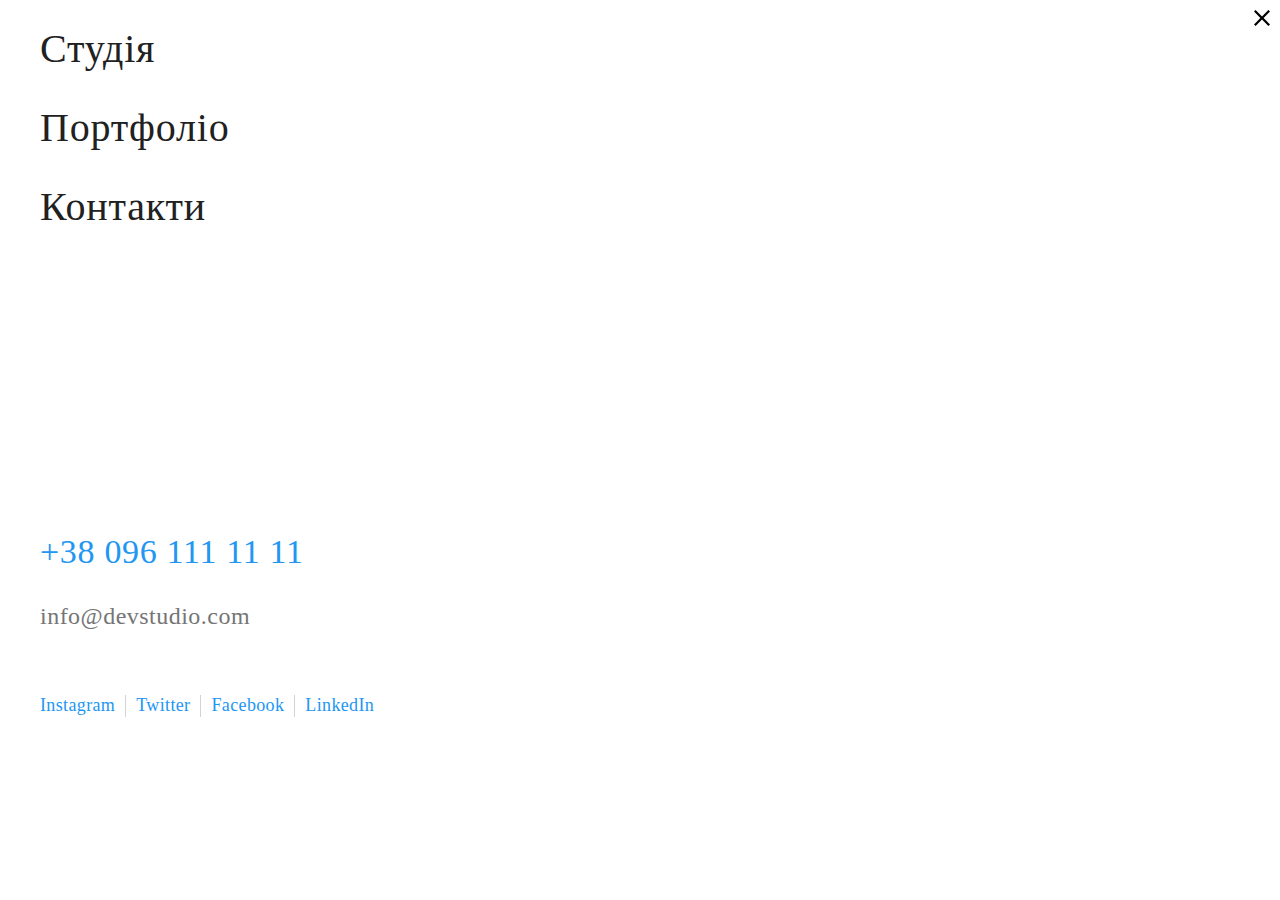
<file: burger.html>
<!DOCTYPE html>
<html lang="en">

<head>
    <meta charset="UTF-8">
    <meta name="viewport" content="width=device-width, initial-scale=1.0">
    <link rel="stylesheet" href="./css/burger.css">
    <link rel="stylesheet" href="./WebStudio (6)/style.css">
    <link rel="stylesheet" href="./normalize.css">
    <title>Document</title>
</head>

<body>
    <header class="header">
        <div class="container">
            <div class="div-header-general">
                <a class="div-header-general__link" href=""><svg class="icon icon-Vector-11">
                    <use xlink:href="#icon-Vector-11">
                        <symbol id="icon-Vector-11" viewBox="0 0 32 32">
                            <path
                                d="M32 3.223l-3.223-3.223-12.777 12.777-12.777-12.777-3.223 3.223 12.777 12.777-12.777 12.777 3.223 3.223 12.777-12.777 12.777 12.777 3.223-3.223-12.777-12.777 12.777-12.777z">
                            </path>
                        </symbol>
                    </use>
                </svg></a>
                <div class="header-div-text">
                    <a class="div-header-general__link2" href="">Студія</a>
                    <a class="div-header-general__link2" href="">Портфоліо</a>
                    <a class="div-header-general__link2" href="">Контакти</a>
                </div>
            </div>
        </div>
    </header>
    <main>
        <div class="container">
            <div class="div-main-general">
                <div class="div-main-tell">
                    <a href="" class="div-main-tell__link">+38 096 111 11 11</a>
                    <p class="div-main-tell__text">info@devstudio.com</p>
                </div>
                <div class="div-main-social-networks">
                    <a href="" class="div-main-social-networks__link">Instagram</a>
                    <a href="" class="div-main-social-networks__link">Twitter</a>
                    <a href="" class="div-main-social-networks__link">Facebook</a>
                    <a href="" class="div-main-social-networks__link2">LinkedIn</a>
                </div>
            </div>
        </div>
    </main>
</body>

</html>
</file>
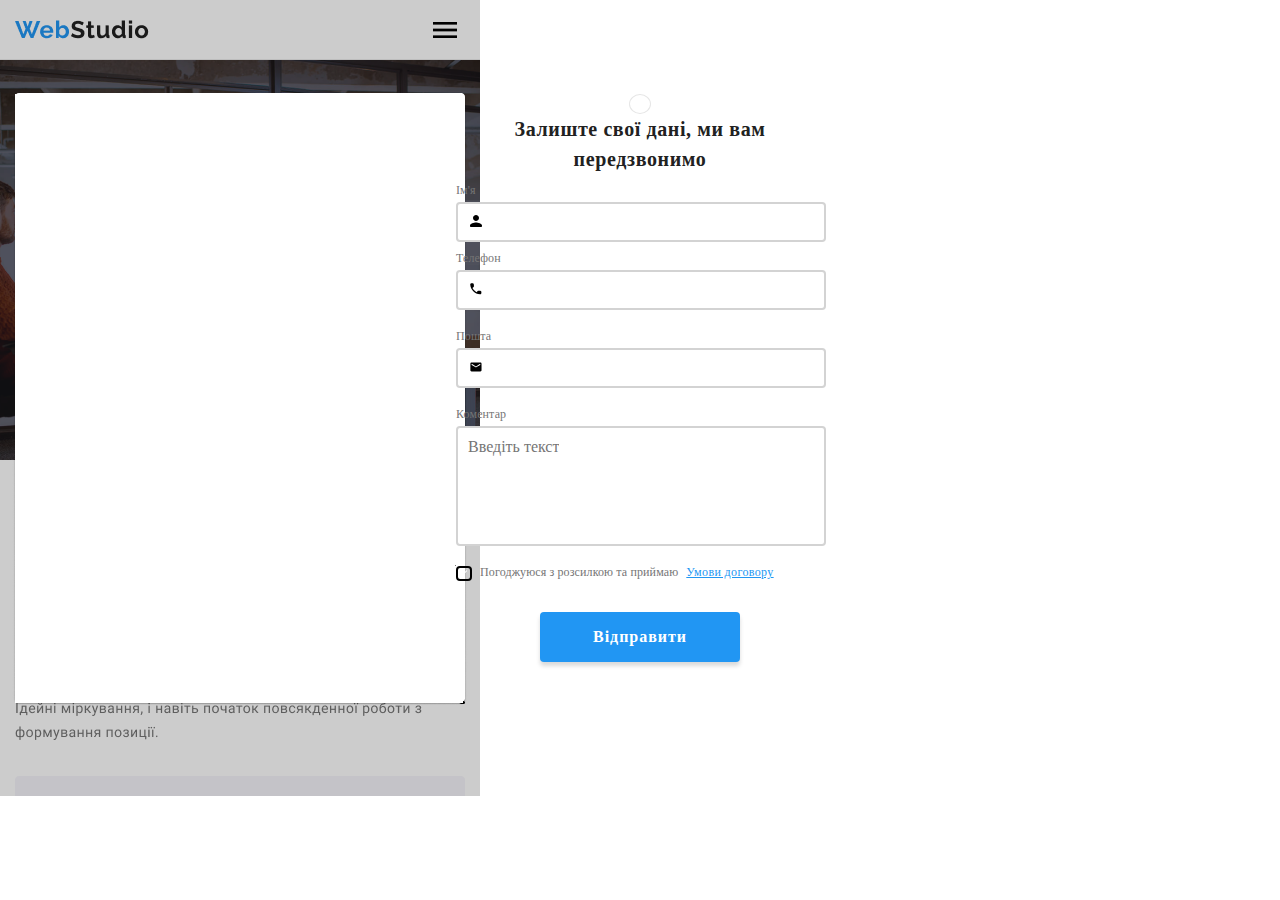
<file: menu.html>
<!DOCTYPE html>
<html lang="en">

<head>
    <meta charset="UTF-8">
    <meta name="viewport" content="width=device-width, initial-scale=1.0">
    <link rel="stylesheet" href="./css/menu.css">
    <link rel="stylesheet" href="./WebStudio (6)/style.css">
    <link rel="stylesheet" href="./normalize.css">
    <title>Document</title>
</head>

<body>
    <header class="header">
        <div class="container">
            <div class="div-header-general">
                <span class="div-header-general__link2">
                    <a class="div-header-general__link" href=""><svg class="icon icon-Vector-11">
                            <use xlink:href="#icon-Vector-11">
                                <symbol id="icon-Vector-11" viewBox="0 0 32 32">
                                    <path
                                        d="M32 3.223l-3.223-3.223-12.777 12.777-12.777-12.777-3.223 3.223 12.777 12.777-12.777 12.777 3.223 3.223 12.777-12.777 12.777 12.777 3.223-3.223-12.777-12.777 12.777-12.777z">
                                    </path>
                                </symbol>
                            </use>
                        </svg></a>
                </span>
                <h4 class="h4">Залиште свої дані, ми вам передзвонимо</h4>
            </div>
        </div>
    </header>
    <main>
        <div class="container">
            <form class="form">
                <div class="form-div">
                    <p class="form-div__text2">Ім'я</p>
                    <div class="div-section1-input-posishion"></div>
                    <input id="form-div__term" name="form-div__term" type="text" class="form-div__term">
                    <label for="form-div__term" class="modal-label2">
                        <svg class="icon-Vector-8">
                            <use xlink:href="/img/symbol-defs.svg#icon-Vector-8"></use>
                        </svg>
                    </label>
                </div>
                <div class="form-div">
                    <p class="form-div__text2">Телефон</p>
                    <div class="div-section1-input-posishion">
                        <input id="form-div__term" name="form-div__term" type="text" class="form-div__term">
                        <label for="form-div__term" class="modal-label2">
                            <svg class="icon-Vector-8">
                                <use xlink:href="/img/symbol-defs.svg#icon-Vector-9"></use>
                            </svg>
                        </label>
                    </div>
                </div>
                <div class="form-div">
                    <p class="form-div__text">Пошта</p>
                    <div class="div-section1-input-posishion">
                        <input type="text" class="form-div__term">
                        <label for="form-div__term" class="modal-label2">
                            <svg class="icon-Vector-8">
                                <use xlink:href="/img/symbol-defs.svg#icon-Vector-10"></use>
                            </svg>
                        </label>
                    </div>
                </div>
                <div class="form-div">
                    <p class="form-div__text">Коментар</p>
                    <input type="text" placeholder="Введіть текст" class="form-div__term2">
                </div>
                <div class="form-div-checkbox">
                    <input id="user-privacy" class="user-privacy visually-hidden" type="checkbox" name="user-privacy">
                    <label for="user-privacy" class="modal-label modal-label-flex">
                        <span class="span-user-privasy">
                            <svg class="galochka2">
                                <use xlink:href="/img/symbol-defs.svg#galochka"></use>
                            </svg>
                        </span>
                        <p>Погоджуюся з розсилкою та приймаю</p>
                        <a href="">Умови договору</a>
                    </label>
                </div>
            </form>
            <button class="div-main2-general__button">Відправити</button>
        </div>
    </main>
</body>

</html>
</file>
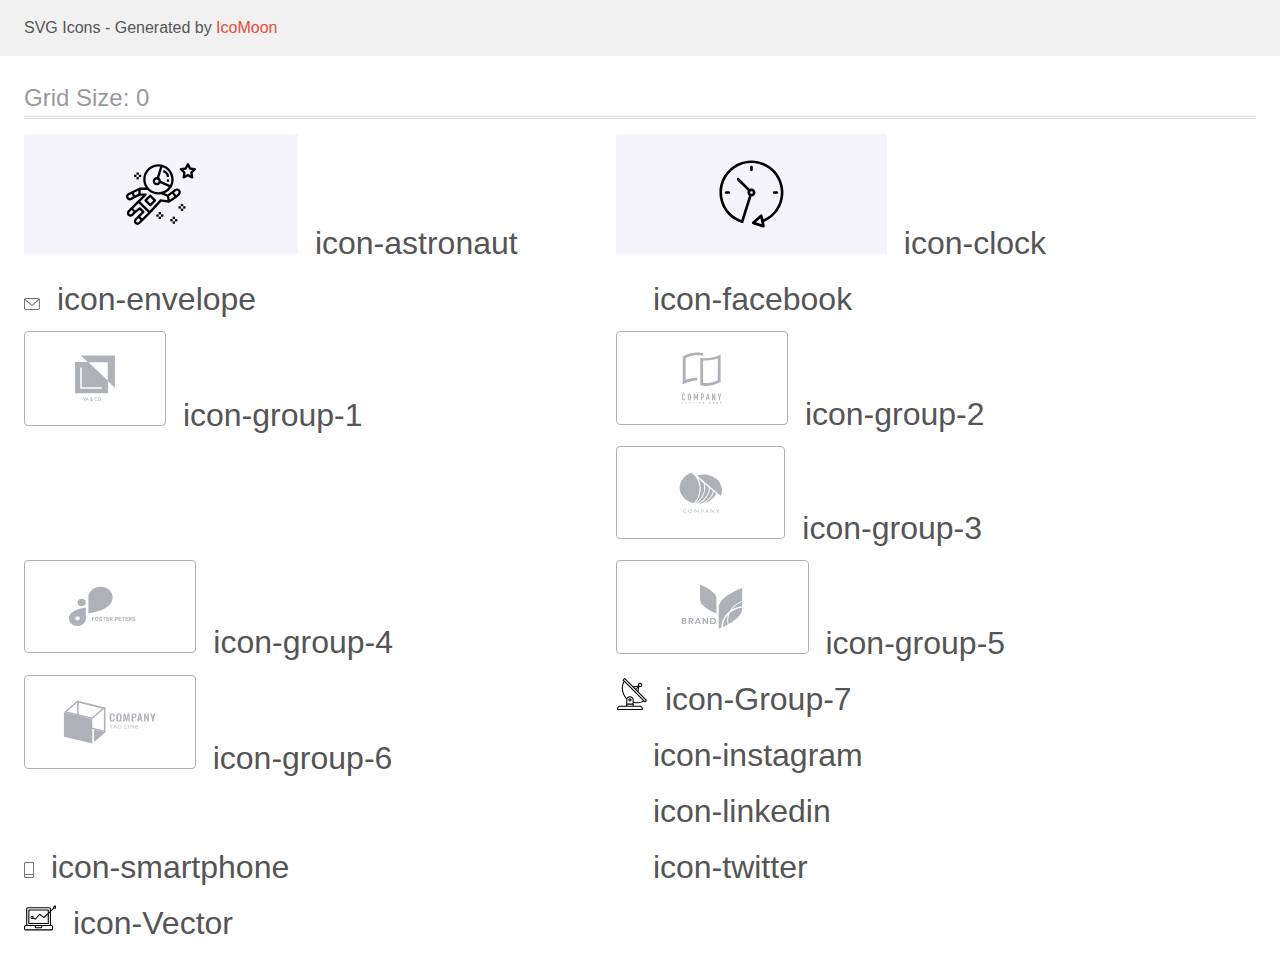
<file: WebStudio (6)/demo.html>
<!doctype html>
<html>
<head>
    <title>IcoMoon - SVG Icons</title>
    <meta charset="utf-8">
    <meta name="viewport" content="width=device-width, initial-scale=1">
    <link rel="stylesheet" href="demo-files/demo.css">
    <link rel="stylesheet" href="style.css">
</head>
<body>
<svg aria-hidden="true" style="position: absolute; width: 0; height: 0; overflow: hidden;" version="1.1" xmlns="http://www.w3.org/2000/svg" xmlns:xlink="http://www.w3.org/1999/xlink">
<defs>
<symbol id="icon-astronaut" viewBox="0 0 32 32">
<path d="M31.974 4.524c-0.063-0.193-0.229-0.333-0.43-0.363l-1.91-0.278-0.855-1.731c-0.179-0.365-0.777-0.365-0.956 0l-0.855 1.731-1.91 0.278c-0.201 0.029-0.367 0.17-0.431 0.363-0.062 0.193-0.011 0.405 0.135 0.547l1.383 1.348-0.326 1.903c-0.034 0.2 0.048 0.402 0.212 0.522 0.166 0.121 0.382 0.135 0.562 0.040l1.709-0.899 1.709 0.899c0.078 0.041 0.164 0.061 0.249 0.061 0.11 0 0.221-0.034 0.314-0.102 0.164-0.119 0.246-0.322 0.212-0.522l-0.326-1.903 1.383-1.348c0.145-0.142 0.197-0.354 0.135-0.547zM29.511 5.851c-0.125 0.122-0.183 0.299-0.153 0.472l0.191 1.114-1-0.526c-0.078-0.041-0.163-0.061-0.249-0.061s-0.17 0.020-0.249 0.061l-1.001 0.526 0.191-1.114c0.030-0.173-0.028-0.349-0.153-0.472l-0.81-0.789 1.119-0.163c0.174-0.025 0.324-0.134 0.402-0.292l0.5-1.013 0.5 1.013c0.078 0.157 0.228 0.267 0.402 0.292l1.119 0.163-0.809 0.789z"></path>
<path d="M26.134 20.522h-1.067v1.067h1.067v-1.067z"></path>
<path d="M26.134 22.656h-1.067v1.067h1.067v-1.067z"></path>
<path d="M27.2 21.589h-1.067v1.067h1.067v-1.067z"></path>
<path d="M25.067 21.589h-1.067v1.067h1.067v-1.067z"></path>
<path d="M22.4 26.389h-1.067v1.067h1.067v-1.067z"></path>
<path d="M22.4 28.522h-1.067v1.067h1.067v-1.067z"></path>
<path d="M23.467 27.456h-1.067v1.067h1.067v-1.067z"></path>
<path d="M21.333 27.456h-1.067v1.067h1.067v-1.067z"></path>
<path d="M16 24.256h-1.067v1.067h1.067v-1.067z"></path>
<path d="M16 26.389h-1.067v1.067h1.067v-1.067z"></path>
<path d="M17.067 25.322h-1.067v1.067h1.067v-1.067z"></path>
<path d="M14.933 25.322h-1.067v1.067h1.067v-1.067z"></path>
<path d="M5.867 6.122h-1.067v1.067h1.067v-1.067z"></path>
<path d="M5.867 8.255h-1.067v1.067h1.067v-1.067z"></path>
<path d="M6.933 7.189h-1.067v1.067h1.067v-1.067z"></path>
<path d="M4.8 7.189h-1.067v1.067h1.067v-1.067z"></path>
<path d="M24.715 14.159c-0.287-0.388-0.709-0.637-1.188-0.705-0.481-0.068-0.956 0.058-1.34 0.352l-1.252 0.96-1.898 1.417-1.358-0.541c2.421-1.086 4.114-3.508 4.114-6.32 0-3.823-3.123-6.933-6.961-6.933s-6.961 3.11-6.961 6.933c0 1.386 0.414 2.674 1.12 3.758l-2.764-0.024c-0.002 0-0.003 0-0.005 0-0.009 0-0.015 0.004-0.023 0.005-0.053 0.002-0.105 0.013-0.155 0.031-0.013 0.005-0.026 0.008-0.038 0.013-0.006 0.003-0.013 0.003-0.019 0.006l-3.233 1.596c-0.001 0-0.001 0-0.001 0.001l-1.893 0.911c-0.021 0.009-0.042 0.021-0.063 0.035-0.755 0.502-1.012 1.489-0.598 2.295 0.22 0.429 0.595 0.745 1.056 0.889 0.178 0.055 0.359 0.083 0.539 0.083 0.29 0 0.577-0.071 0.839-0.211l1.388-0.738 2.264-1.169 1.357-0.008-5.442 5.416c-0.001 0.001-0.001 0.001-0.002 0.001l-1.339 1.333c-0.316 0.315-0.49 0.732-0.49 1.178s0.174 0.863 0.49 1.179c0.325 0.323 0.752 0.485 1.179 0.485s0.854-0.162 1.18-0.485l1.314-1.309 1.741-1.3 0.901 0.897-1.762 1.754c-0 0.001-0.001 0.001-0.002 0.001l-1.339 1.333c-0.316 0.315-0.49 0.732-0.49 1.178s0.174 0.863 0.49 1.179c0.325 0.323 0.753 0.485 1.18 0.485s0.855-0.162 1.18-0.485l3.482-3.467c0.001-0.001 0.001-0.001 0.001-0.002l1.010-1-0.004-0.004c0.006-0.006 0.015-0.009 0.022-0.015l5.166-5.658 3.471 0.494c0.025 0.004 0.050 0.005 0.075 0.005 0.065 0 0.127-0.015 0.187-0.038 0.018-0.006 0.033-0.015 0.050-0.023 0.019-0.010 0.039-0.015 0.058-0.027l3.213-2.133c0.012-0.008 0.018-0.021 0.029-0.029 0.013-0.010 0.029-0.014 0.041-0.026l1.271-1.191c0.662-0.62 0.753-1.635 0.212-2.362zM2.13 17.77c-0.173 0.093-0.37 0.111-0.558 0.052-0.187-0.058-0.338-0.186-0.427-0.358-0.161-0.314-0.068-0.695 0.214-0.902l1.314-0.632 0.449 1.312-0.992 0.528zM5.628 15.942l-1.548 0.8-0.439-1.283 2.027-1.001-0.040 1.484zM20.727 9.322c0 0.918-0.219 1.785-0.599 2.559l-4.181-1.899c-0.044-0.573-0.341-1.075-0.788-1.388l1.464-4.86c2.378 0.756 4.105 2.974 4.105 5.588zM8.938 9.322c0-3.235 2.644-5.867 5.894-5.867 0.253 0 0.5 0.021 0.745 0.052l-1.432 4.754c-0.019-0.001-0.037-0.006-0.057-0.006-1.033 0-1.873 0.837-1.873 1.867s0.84 1.867 1.873 1.867c0.694 0 1.294-0.383 1.618-0.945l3.862 1.755c-1.075 1.446-2.795 2.39-4.737 2.39-3.25 0-5.894-2.632-5.894-5.867zM14.894 10.122c0 0.441-0.362 0.8-0.806 0.8s-0.806-0.359-0.806-0.8c0-0.441 0.362-0.8 0.806-0.8s0.806 0.359 0.806 0.8zM2.465 25.146c-0.236 0.234-0.619 0.234-0.854 0.001-0.114-0.114-0.176-0.263-0.176-0.423s0.062-0.309 0.176-0.421l0.962-0.958 0.851 0.848-0.959 0.955zM5.679 28.88c-0.236 0.234-0.619 0.235-0.855 0.001-0.114-0.114-0.176-0.263-0.176-0.423s0.062-0.309 0.176-0.421l0.963-0.959 0.852 0.848-0.96 0.955zM9.16 25.411c-0.001 0-0.001 0-0.002 0.001l-1.765 1.76-0.852-0.848 1.763-1.755c0 0 0 0 0-0s0.001-0.001 0.002-0.001c0.040-0.040 0.065-0.088 0.090-0.135 0.007-0.014 0.020-0.026 0.026-0.040 0.017-0.041 0.019-0.085 0.026-0.129 0.003-0.025 0.014-0.047 0.014-0.073 0-0.036-0.013-0.070-0.020-0.106-0.006-0.032-0.006-0.065-0.019-0.095-0.020-0.050-0.055-0.094-0.091-0.138-0.010-0.012-0.014-0.027-0.025-0.038 0 0 0 0-0.001 0s-0.001-0.002-0.001-0.002l-1.607-1.6c-0.017-0.017-0.039-0.024-0.058-0.038-0.028-0.022-0.055-0.042-0.087-0.058-0.030-0.015-0.061-0.024-0.093-0.033-0.034-0.010-0.067-0.017-0.103-0.020-0.033-0.002-0.063 0.001-0.095 0.005-0.036 0.004-0.069 0.009-0.104 0.020-0.034 0.011-0.063 0.027-0.094 0.045-0.020 0.011-0.042 0.015-0.061 0.029l-1.773 1.324-0.901-0.897 2.399-2.386 4.361 4.289-0.928 0.919zM15.979 18.394c-0.015-0.002-0.030 0.004-0.045 0.003-0.039-0.002-0.076 0.001-0.115 0.007-0.030 0.005-0.059 0.011-0.088 0.021-0.034 0.012-0.065 0.028-0.097 0.047-0.030 0.018-0.057 0.037-0.083 0.061-0.013 0.011-0.028 0.017-0.040 0.029l-4.698 5.146-4.328-4.257 2.833-2.818c0.209-0.208 0.21-0.546 0.002-0.755-0.105-0.105-0.243-0.157-0.381-0.156v-0.001l-2.219 0.013 0.028-1.607 3.104 0.027c1.265 1.294 3.029 2.101 4.981 2.101 0.437 0 0.864-0.045 1.279-0.123 0.040 0.032 0.079 0.065 0.13 0.085l2.41 0.96 0.331 1.644-3.003-0.427zM20.020 18.572l-0.313-1.558 1.446-1.080 0.947 1.257-2.080 1.381zM23.774 15.741l-0.838 0.785-0.931-1.236 0.831-0.637c0.155-0.119 0.351-0.168 0.543-0.143 0.193 0.027 0.364 0.128 0.48 0.284 0.217 0.292 0.18 0.699-0.085 0.947z"></path>
<path d="M13.602 18.544l-2.143-2.133c-0.207-0.207-0.545-0.207-0.753 0l-2.142 2.133c-0.1 0.101-0.157 0.236-0.157 0.378s0.056 0.278 0.157 0.378l2.142 2.133c0.104 0.103 0.241 0.155 0.377 0.155s0.273-0.052 0.376-0.155l2.143-2.133c0.1-0.1 0.157-0.236 0.157-0.378s-0.057-0.278-0.157-0.378zM11.083 20.303l-1.387-1.381 1.387-1.381 1.387 1.381-1.387 1.381z"></path>
<path d="M17.164 5.071l-0.258 1.036c0.071 0.018 1.738 0.452 1.738 2.149h1.067c-0-2.017-1.666-2.965-2.547-3.185z"></path>
<path d="M19.711 9.322h-1.067v1.067h1.067v-1.067z"></path>
</symbol>
<symbol id="icon-clock" viewBox="0 0 32 32">
<path d="M31.297 15.301c-0.002-8.452-6.855-15.303-15.308-15.301s-15.303 6.855-15.301 15.308c0.001 6.658 4.307 12.551 10.649 14.576 0.061 0.019 0.124 0.029 0.187 0.029 0.121-0 0.239-0.032 0.342-0.094 0.135-0.080 0.236-0.207 0.283-0.356l3.865-12.25c1.057-0.005 1.909-0.866 1.903-1.923s-0.866-1.909-1.923-1.903c-0.284 0.001-0.565 0.067-0.82 0.191l-5.106-5.107c-0.253-0.245-0.657-0.238-0.902 0.016-0.239 0.247-0.239 0.639 0 0.886l5.103 5.109c-0.392 0.799-0.168 1.764 0.536 2.309l-3.683 11.673c-7.278-2.681-11.004-10.754-8.323-18.032s10.754-11.004 18.032-8.323 11.004 10.754 8.323 18.032c-1.31 3.556-4.001 6.431-7.462 7.973l-0.398-1.874c-0.073-0.344-0.411-0.565-0.756-0.492-0.109 0.023-0.209 0.074-0.292 0.148l-3.837 3.426c-0.263 0.234-0.287 0.637-0.052 0.9 0.076 0.085 0.174 0.149 0.283 0.184l4.899 1.563c0.335 0.108 0.694-0.077 0.802-0.412 0.034-0.106 0.040-0.219 0.017-0.328l-0.391-1.839c5.664-2.388 9.342-7.942 9.329-14.089zM15.992 14.664c0.352 0 0.638 0.286 0.638 0.638s-0.286 0.638-0.638 0.638c-0.352 0-0.638-0.285-0.638-0.638s0.285-0.638 0.638-0.638zM18.093 29.528l2.184-1.948 0.603 2.84-2.787-0.892z"></path>
<path d="M15.354 3.185v1.275c0 0.352 0.285 0.638 0.638 0.638s0.638-0.285 0.638-0.638v-1.275c0-0.352-0.286-0.638-0.638-0.638s-0.638 0.286-0.638 0.638z"></path>
<path d="M3.876 14.664c-0.352 0-0.638 0.286-0.638 0.638s0.285 0.638 0.638 0.638h1.275c0.352 0 0.638-0.285 0.638-0.638s-0.285-0.638-0.638-0.638h-1.275z"></path>
<path d="M28.108 15.939c0.352 0 0.638-0.285 0.638-0.638s-0.285-0.638-0.638-0.638h-1.275c-0.352 0-0.638 0.286-0.638 0.638s0.286 0.638 0.638 0.638h1.275z"></path>
</symbol>
<symbol id="icon-envelope" viewBox="0 0 43 32">
<path d="M38.667 0h-34.667c-2.206 0-4 1.794-4 4v24c0 2.206 1.794 4 4 4h34.667c2.206 0 4-1.794 4-4v-24c0-2.206-1.794-4-4-4zM38.667 2.667c0.181 0 0.353 0.038 0.511 0.103l-17.844 15.466-17.844-15.466c0.158-0.066 0.33-0.103 0.511-0.103h34.667zM38.667 29.333h-34.667c-0.736 0-1.333-0.598-1.333-1.333v-22.413l17.793 15.421c0.251 0.217 0.563 0.326 0.874 0.326s0.622-0.108 0.874-0.326l17.793-15.421v22.413c0 0.736-0.598 1.333-1.333 1.333z"></path>
</symbol>
<symbol id="icon-facebook" viewBox="0 0 32 32">
<path d="M21.329 5.313h2.921v-5.088c-0.504-0.069-2.237-0.225-4.256-0.225-4.212 0-7.097 2.649-7.097 7.519v4.481h-4.648v5.688h4.648v14.312h5.699v-14.311h4.46l0.708-5.688h-5.169v-3.919c0.001-1.644 0.444-2.769 2.735-2.769z"></path>
</symbol>
<symbol id="icon-group-1" viewBox="0 0 28 32">
<path d="M4.085 0l4.771 4.517-8.856-0.005v21.915h23.149v-8.379l4.766 4.512v-22.559h-23.83zM22.939 17.517l-13.528-12.807h13.528v12.807zM18.739 23.221h-15.076v-14.739h1.066v13.741h14.010v0.998zM7.223 29.344l-0.557 1.147-0.557-1.147h-0.467l0.813 1.529v0.891h0.422v-0.891l0.811-1.529h-0.465zM7.923 31.764l0.196-0.563h0.938l0.198 0.563h0.439l-0.916-2.42h-0.377l-0.914 2.42h0.437zM8.588 29.858l0.351 1.004h-0.701l0.351-1.004zM10.805 30.804c-0.061 0.093-0.091 0.196-0.091 0.307 0 0.204 0.072 0.37 0.214 0.497 0.144 0.126 0.336 0.189 0.575 0.189s0.445-0.065 0.618-0.194l0.136 0.161h0.469l-0.356-0.421c0.14-0.191 0.209-0.435 0.209-0.733h-0.351c0 0.163-0.034 0.311-0.101 0.444l-0.467-0.552 0.165-0.12c0.116-0.084 0.2-0.168 0.251-0.253 0.051-0.085 0.076-0.178 0.076-0.279 0-0.153-0.056-0.281-0.17-0.384-0.112-0.104-0.256-0.156-0.432-0.156-0.195 0-0.35 0.055-0.465 0.166-0.115 0.11-0.173 0.259-0.173 0.449 0 0.078 0.018 0.158 0.055 0.241 0.038 0.083 0.104 0.184 0.198 0.303-0.18 0.129-0.3 0.24-0.361 0.334zM11.897 31.339c-0.119 0.091-0.246 0.136-0.382 0.136-0.121 0-0.217-0.035-0.289-0.105s-0.108-0.161-0.108-0.273c0-0.13 0.067-0.245 0.2-0.346l0.052-0.037 0.529 0.623zM11.463 30.267c-0.114-0.141-0.171-0.258-0.171-0.351 0-0.081 0.023-0.148 0.070-0.201s0.109-0.080 0.188-0.080c0.073 0 0.133 0.023 0.181 0.068 0.048 0.044 0.072 0.098 0.072 0.161 0 0.095-0.034 0.173-0.103 0.234l-0.052 0.042-0.184 0.126zM15.403 31.581c0.166-0.145 0.262-0.347 0.286-0.605h-0.419c-0.022 0.173-0.075 0.296-0.158 0.371s-0.207 0.111-0.372 0.111c-0.181 0-0.318-0.069-0.412-0.206-0.093-0.137-0.14-0.337-0.14-0.598v-0.214c0.002-0.258 0.052-0.454 0.15-0.587 0.099-0.134 0.239-0.201 0.422-0.201 0.157 0 0.277 0.039 0.357 0.116 0.082 0.076 0.133 0.202 0.153 0.376h0.419c-0.027-0.265-0.121-0.47-0.284-0.615s-0.378-0.218-0.645-0.218c-0.198 0-0.373 0.047-0.525 0.141-0.151 0.094-0.267 0.228-0.347 0.402s-0.121 0.375-0.121 0.603v0.226c0.003 0.223 0.045 0.418 0.125 0.587s0.193 0.299 0.339 0.391c0.147 0.091 0.317 0.136 0.51 0.136 0.276 0 0.497-0.072 0.663-0.216zM17.875 31.242c0.082-0.18 0.123-0.388 0.123-0.625v-0.135c-0.001-0.236-0.043-0.443-0.126-0.62-0.083-0.178-0.201-0.315-0.354-0.409-0.152-0.095-0.326-0.143-0.524-0.143s-0.372 0.048-0.525 0.145c-0.152 0.095-0.27 0.233-0.354 0.414-0.083 0.181-0.125 0.389-0.125 0.625v0.136c0.001 0.232 0.043 0.436 0.126 0.613 0.084 0.177 0.203 0.314 0.356 0.411 0.154 0.095 0.329 0.143 0.525 0.143 0.198 0 0.373-0.048 0.525-0.143 0.153-0.096 0.27-0.234 0.352-0.412zM17.424 29.874c0.102 0.143 0.153 0.349 0.153 0.617v0.126c0 0.273-0.050 0.48-0.151 0.622-0.1 0.142-0.243 0.213-0.429 0.213-0.184 0-0.328-0.073-0.432-0.218-0.103-0.145-0.155-0.351-0.155-0.617v-0.14c0.002-0.26 0.054-0.462 0.156-0.603 0.103-0.143 0.245-0.214 0.427-0.214 0.186 0 0.33 0.072 0.43 0.214z"></path>
</symbol>
<symbol id="icon-group-2" viewBox="0 0 25 32">
<path d="M10.531 1.806h-0.084c-0.129-0.008-0.258-0.011-0.388-0.014v0h-0.28c-0.244 0-0.494 0.006-0.741 0.019-0.019-0.001-0.037-0.001-0.056 0-2.243 0.127-4.44 0.688-6.471 1.651l-0.266 0.128v13.625l0.623-0.211c0.546-0.188 1.129-0.357 1.731-0.513 1.629-0.418 3.301-0.64 4.982-0.662v1.79c-0.223 0.002-0.439 0.008-0.655 0.019h-0.051c-1.294 0.071-2.577 0.268-3.833 0.588-1.59 0.398-3.124 0.996-4.566 1.779v-17.475c1.497-0.873 3.11-1.529 4.79-1.948 1.475-0.381 2.992-0.576 4.515-0.582h0.263c0.314 0.008 0.621 0.022 0.909 0.044 0.759 0.053 1.511 0.173 2.249 0.358v1.762c-0.717-0.167-1.445-0.277-2.179-0.329-0.015-0.001-0.030-0.003-0.045-0.004-0.152-0.013-0.304-0.026-0.446-0.026zM13.633 3.607c0.391 0.030 0.796 0.044 1.205 0.044 1.601-0.006 3.195-0.21 4.747-0.609 1.589-0.4 3.123-0.998 4.564-1.781v17.163c-1.498 0.873-3.111 1.529-4.792 1.948-1.475 0.379-2.992 0.574-4.515 0.581-1.154 0.009-2.304-0.126-3.425-0.404v-17.275c0.265 0.061 0.537 0.117 0.814 0.164 0.455 0.077 0.934 0.133 1.401 0.167zM22.367 3.74l-0.623 0.21c-0.573 0.192-1.15 0.365-1.731 0.518-1.691 0.434-3.428 0.657-5.173 0.663-0.406 0-0.78-0.011-1.141-0.034l-0.497-0.033v14.017l0.427 0.038c0.395 0.034 0.803 0.052 1.214 0.052 1.374-0.006 2.743-0.183 4.074-0.527 1.096-0.275 2.162-0.658 3.184-1.144l0.266-0.128v-13.63z"></path>
<path d="M1.684 25.977c-0.090-0.093-0.197-0.166-0.317-0.214s-0.247-0.071-0.376-0.066c-0.137-0.002-0.273 0.024-0.4 0.075-0.117 0.046-0.222 0.116-0.311 0.205s-0.156 0.196-0.201 0.313c-0.049 0.123-0.073 0.254-0.072 0.387v2.335c-0.006 0.165 0.026 0.328 0.092 0.479 0.055 0.12 0.135 0.226 0.233 0.313 0.093 0.079 0.203 0.135 0.321 0.166 0.114 0.032 0.231 0.048 0.349 0.049 0.13 0.001 0.259-0.027 0.377-0.081 0.117-0.051 0.222-0.124 0.311-0.216 0.087-0.091 0.156-0.197 0.204-0.313 0.050-0.118 0.075-0.244 0.075-0.372v-0.261h-0.61v0.208c0.002 0.071-0.010 0.142-0.036 0.208-0.020 0.050-0.050 0.095-0.089 0.131-0.038 0.031-0.081 0.053-0.128 0.067-0.041 0.014-0.084 0.021-0.128 0.022-0.054 0.006-0.11-0.002-0.16-0.024s-0.094-0.057-0.126-0.101c-0.058-0.094-0.086-0.203-0.081-0.313v-2.177c-0.004-0.121 0.022-0.241 0.075-0.349 0.032-0.049 0.077-0.089 0.129-0.114s0.112-0.034 0.17-0.027c0.053-0.002 0.105 0.009 0.152 0.032s0.089 0.057 0.12 0.099c0.068 0.090 0.104 0.2 0.101 0.313v0.202h0.604v-0.238c0.001-0.14-0.024-0.278-0.075-0.408-0.045-0.122-0.114-0.234-0.204-0.329z"></path>
<path d="M5.31 25.95c-0.195-0.164-0.44-0.255-0.694-0.257-0.124 0-0.248 0.023-0.364 0.066-0.119 0.042-0.228 0.107-0.322 0.191-0.101 0.091-0.182 0.202-0.237 0.327-0.061 0.143-0.092 0.297-0.089 0.452v2.239c-0.004 0.158 0.026 0.314 0.089 0.459 0.055 0.12 0.136 0.227 0.237 0.313 0.093 0.087 0.203 0.154 0.322 0.197 0.117 0.043 0.24 0.065 0.364 0.066s0.248-0.023 0.364-0.066c0.121-0.044 0.233-0.111 0.33-0.197 0.097-0.087 0.176-0.194 0.23-0.313 0.063-0.145 0.093-0.301 0.089-0.459v-2.239c0.003-0.155-0.027-0.31-0.089-0.452-0.054-0.123-0.133-0.235-0.23-0.327zM5.025 28.969c0.005 0.060-0.003 0.12-0.024 0.176s-0.054 0.107-0.097 0.148c-0.081 0.068-0.182 0.105-0.287 0.105s-0.207-0.037-0.287-0.105c-0.043-0.041-0.076-0.092-0.097-0.148s-0.029-0.116-0.024-0.176v-2.239c-0.005-0.060 0.003-0.12 0.024-0.176s0.054-0.107 0.097-0.148c0.081-0.068 0.182-0.105 0.287-0.105s0.207 0.037 0.287 0.105c0.043 0.041 0.076 0.092 0.097 0.148s0.029 0.116 0.024 0.176v2.239z"></path>
<path d="M10.072 29.969v-4.239h-0.587l-0.771 2.244h-0.011l-0.777-2.244h-0.581v4.239h0.606v-2.579h0.011l0.593 1.823h0.302l0.598-1.823h0.011v2.579h0.606z"></path>
<path d="M13.513 26.027c-0.093-0.105-0.211-0.184-0.343-0.232-0.142-0.046-0.29-0.068-0.439-0.066h-0.9v4.239h0.604v-1.656h0.311c0.188 0.009 0.376-0.031 0.545-0.116 0.137-0.076 0.252-0.188 0.332-0.324 0.070-0.113 0.117-0.238 0.139-0.369 0.024-0.16 0.035-0.321 0.033-0.482 0.006-0.204-0.014-0.407-0.059-0.606-0.040-0.147-0.117-0.281-0.223-0.39zM13.201 27.319c-0.003 0.077-0.022 0.152-0.056 0.221-0.035 0.065-0.089 0.117-0.156 0.149-0.089 0.040-0.187 0.058-0.285 0.053h-0.275v-1.441h0.311c0.094-0.005 0.187 0.014 0.272 0.053 0.062 0.036 0.112 0.091 0.142 0.157 0.033 0.074 0.051 0.155 0.053 0.236 0 0.089 0 0.183 0 0.282s0.006 0.2 0 0.291h-0.006z"></path>
<path d="M16.374 25.73h-0.495l-0.934 4.239h0.604l0.177-0.911h0.823l0.177 0.911h0.604l-0.957-4.239zM15.817 28.481l0.297-1.537h0.011l0.296 1.537h-0.604z"></path>
<path d="M20.277 28.284h-0.011l-0.912-2.554h-0.581v4.239h0.604v-2.549h0.012l0.923 2.549h0.568v-4.239h-0.604v2.554z"></path>
<path d="M23.968 25.73l-0.486 1.685h-0.012l-0.486-1.685h-0.64l0.83 2.447v1.792h0.604v-1.792l0.83-2.447h-0.64z"></path>
<path d="M0 31.166h0.291v0.817h0.198v-0.817h0.29v-0.167h-0.778v0.167z"></path>
<path d="M2.447 30.998l-0.381 0.984h0.21l0.081-0.224h0.392l0.084 0.224h0.215l-0.391-0.984h-0.21zM2.416 31.593l0.134-0.365 0.134 0.365h-0.268z"></path>
<path d="M4.866 31.62h0.227v0.127c-0.066 0.053-0.149 0.082-0.234 0.083-0.040 0.002-0.079-0.005-0.116-0.021s-0.068-0.041-0.093-0.072c-0.052-0.075-0.078-0.165-0.073-0.257 0-0.219 0.095-0.329 0.283-0.329 0.050-0.005 0.099 0.008 0.14 0.037s0.070 0.071 0.082 0.12l0.195-0.038c-0.042-0.192-0.181-0.289-0.417-0.289-0.127-0.003-0.25 0.042-0.344 0.127-0.050 0.049-0.088 0.108-0.112 0.174s-0.034 0.135-0.029 0.205c-0.006 0.135 0.039 0.267 0.126 0.369 0.048 0.050 0.107 0.088 0.171 0.113s0.134 0.035 0.203 0.031c0.154 0.004 0.304-0.052 0.417-0.157v-0.388h-0.427v0.166z"></path>
<path d="M7.337 30.998h-0.199v0.984h0.69v-0.167h-0.49v-0.817z"></path>
<path d="M9.426 30.998h-0.199v0.984h0.199v-0.984z"></path>
<path d="M11.469 31.656l-0.403-0.657h-0.193v0.984h0.185v-0.643l0.395 0.643h0.198v-0.984h-0.182v0.657z"></path>
<path d="M13.315 31.549h0.49v-0.167h-0.49v-0.216h0.528v-0.167h-0.727v0.984h0.747v-0.167h-0.548v-0.266z"></path>
<path d="M17.792 31.387h-0.388v-0.388h-0.198v0.984h0.198v-0.43h0.388v0.43h0.198v-0.984h-0.198v0.388z"></path>
<path d="M19.649 31.549h0.492v-0.167h-0.492v-0.216h0.529v-0.167h-0.727v0.984h0.746v-0.167h-0.548v-0.266z"></path>
<path d="M22.168 31.549c0.171-0.027 0.258-0.117 0.258-0.274 0.005-0.042-0.001-0.084-0.018-0.123s-0.044-0.072-0.078-0.096c-0.089-0.045-0.189-0.065-0.288-0.058h-0.417v0.984h0.198v-0.412h0.039c0.042-0.003 0.084 0.005 0.123 0.022 0.029 0.018 0.053 0.043 0.070 0.072l0.215 0.313h0.237l-0.12-0.192c-0.053-0.095-0.128-0.176-0.218-0.236zM21.969 31.413h-0.146v-0.247h0.156c0.068-0.005 0.136 0.002 0.201 0.023 0.014 0.013 0.026 0.029 0.033 0.046s0.011 0.037 0.010 0.056c-0.001 0.019-0.006 0.038-0.015 0.055s-0.022 0.032-0.037 0.043c-0.065 0.020-0.133 0.028-0.201 0.023z"></path>
<path d="M24.067 31.549h0.49v-0.167h-0.49v-0.216h0.529v-0.167h-0.729v0.984h0.747v-0.167h-0.548v-0.266z"></path>
</symbol>
<symbol id="icon-group-3" viewBox="0 0 34 32">
<path d="M5.643 31.315c0.012 0 0.024 0.003 0.035 0.007s0.021 0.011 0.029 0.018l0.166 0.159c-0.129 0.129-0.288 0.231-0.467 0.302-0.21 0.076-0.435 0.113-0.663 0.108-0.214 0.004-0.426-0.031-0.623-0.101-0.178-0.065-0.338-0.162-0.469-0.285-0.134-0.128-0.237-0.278-0.303-0.44-0.073-0.182-0.108-0.373-0.106-0.565-0.003-0.193 0.036-0.386 0.114-0.567 0.073-0.164 0.182-0.314 0.322-0.44 0.142-0.124 0.312-0.222 0.499-0.287 0.205-0.069 0.422-0.103 0.642-0.101 0.204-0.004 0.407 0.027 0.596 0.092 0.165 0.062 0.316 0.148 0.447 0.255l-0.139 0.17c-0.010 0.012-0.022 0.022-0.035 0.031-0.016 0.010-0.036 0.014-0.056 0.013-0.022-0.001-0.042-0.008-0.060-0.018l-0.075-0.045-0.104-0.058c-0.045-0.021-0.091-0.040-0.139-0.056-0.062-0.019-0.125-0.034-0.189-0.045-0.082-0.013-0.164-0.019-0.247-0.018-0.158-0.002-0.315 0.024-0.461 0.076-0.136 0.048-0.26 0.121-0.361 0.213-0.104 0.098-0.183 0.214-0.235 0.339-0.058 0.144-0.087 0.295-0.085 0.448-0.002 0.155 0.026 0.309 0.085 0.455 0.051 0.125 0.129 0.239 0.231 0.338 0.095 0.092 0.213 0.163 0.345 0.209 0.136 0.049 0.281 0.073 0.428 0.072 0.085 0.001 0.17-0.004 0.253-0.014 0.137-0.015 0.268-0.056 0.384-0.121 0.058-0.033 0.113-0.071 0.164-0.112 0.021-0.018 0.049-0.028 0.079-0.029z"></path>
<path d="M10.441 30.517c0.003 0.192-0.035 0.382-0.112 0.561-0.068 0.163-0.174 0.311-0.313 0.436s-0.306 0.222-0.491 0.286c-0.407 0.135-0.856 0.135-1.263 0-0.184-0.065-0.35-0.163-0.488-0.287-0.138-0.127-0.246-0.276-0.316-0.44-0.15-0.364-0.15-0.761 0-1.125 0.071-0.164 0.178-0.314 0.316-0.442 0.139-0.12 0.305-0.214 0.488-0.276 0.406-0.137 0.857-0.137 1.263 0 0.185 0.065 0.351 0.163 0.49 0.287 0.137 0.125 0.243 0.273 0.314 0.435 0.077 0.181 0.115 0.372 0.112 0.565zM10.005 30.517c0.003-0.153-0.023-0.306-0.079-0.451-0.047-0.125-0.122-0.239-0.222-0.338-0.097-0.093-0.217-0.166-0.351-0.213-0.295-0.099-0.623-0.099-0.918 0-0.134 0.047-0.254 0.12-0.351 0.213-0.101 0.097-0.178 0.212-0.224 0.338-0.106 0.294-0.106 0.609 0 0.903 0.047 0.125 0.123 0.24 0.224 0.338 0.098 0.092 0.217 0.164 0.351 0.211 0.296 0.096 0.622 0.096 0.918 0 0.134-0.047 0.254-0.119 0.351-0.211 0.1-0.098 0.175-0.213 0.222-0.338 0.056-0.145 0.082-0.298 0.079-0.451z"></path>
<path d="M13.715 30.99l0.044 0.101c0.017-0.036 0.031-0.069 0.048-0.101 0.016-0.034 0.034-0.067 0.054-0.099l1.062-1.677c0.021-0.029 0.039-0.047 0.060-0.052 0.028-0.007 0.058-0.011 0.087-0.009h0.314v2.727h-0.372v-2.005c0-0.025 0-0.054 0-0.085-0.002-0.031-0.002-0.063 0-0.094l-1.068 1.7c-0.014 0.025-0.035 0.047-0.062 0.062s-0.059 0.023-0.091 0.023h-0.060c-0.032 0-0.064-0.007-0.091-0.022s-0.049-0.037-0.062-0.062l-1.099-1.711c0 0.032 0 0.065 0 0.097s0 0.061 0 0.087v2.005h-0.359v-2.722h0.314c0.029-0.002 0.059 0.002 0.087 0.009 0.026 0.011 0.046 0.030 0.058 0.052l1.084 1.678c0.021 0.031 0.039 0.064 0.054 0.097z"></path>
<path d="M17.71 30.855v1.021h-0.415v-2.723h0.926c0.175-0.003 0.349 0.017 0.517 0.059 0.134 0.033 0.259 0.091 0.366 0.17 0.092 0.074 0.163 0.165 0.208 0.267 0.049 0.111 0.073 0.229 0.071 0.348 0.002 0.119-0.024 0.238-0.077 0.348-0.050 0.104-0.127 0.198-0.224 0.273-0.107 0.082-0.232 0.143-0.368 0.18-0.162 0.045-0.331 0.066-0.501 0.063l-0.503-0.007zM17.71 30.562h0.503c0.109 0.001 0.218-0.013 0.322-0.041 0.086-0.025 0.165-0.065 0.233-0.117 0.062-0.050 0.111-0.112 0.141-0.18 0.034-0.073 0.051-0.151 0.050-0.229 0.005-0.076-0.009-0.151-0.042-0.222s-0.082-0.134-0.145-0.186c-0.159-0.108-0.358-0.16-0.559-0.146h-0.503v1.122z"></path>
<path d="M23.294 31.88h-0.328c-0.033 0.001-0.065-0.008-0.091-0.025-0.024-0.017-0.042-0.039-0.054-0.063l-0.282-0.659h-1.419l-0.293 0.659c-0.011 0.024-0.029 0.045-0.052 0.061-0.026 0.018-0.060 0.028-0.093 0.027h-0.328l1.246-2.727h0.432l1.263 2.727zM21.237 30.867h1.172l-0.494-1.11c-0.038-0.084-0.069-0.169-0.093-0.256l-0.048 0.143c-0.015 0.043-0.031 0.083-0.046 0.116l-0.49 1.108z"></path>
<path d="M25.089 29.165c0.025 0.012 0.046 0.029 0.062 0.049l1.818 2.056c0-0.032 0-0.065 0-0.096s0-0.061 0-0.090v-1.931h0.372v2.727h-0.208c-0.029 0.001-0.059-0.005-0.085-0.016-0.026-0.013-0.048-0.030-0.066-0.050l-1.816-2.054c0.002 0.031 0.002 0.063 0 0.094 0 0.031 0 0.058 0 0.083v1.944h-0.372v-2.727h0.22c0.026-0.001 0.051 0.004 0.075 0.013z"></path>
<path d="M30.402 30.795v1.083h-0.415v-1.083l-1.149-1.642h0.372c0.032-0.002 0.064 0.007 0.089 0.023 0.023 0.018 0.042 0.038 0.056 0.061l0.719 1.059c0.029 0.045 0.054 0.087 0.075 0.126s0.037 0.078 0.052 0.116l0.054-0.117c0.020-0.043 0.044-0.084 0.071-0.125l0.708-1.067c0.015-0.021 0.033-0.041 0.054-0.058 0.025-0.019 0.057-0.028 0.089-0.027h0.376l-1.151 1.65z"></path>
<path d="M13.51 24.576c0.181 0.020 0.364 0.036 0.548 0.051 2.803-1.089 5.174-2.873 6.817-5.126s2.485-4.878 2.421-7.546l-3.089-2.684c0.628 2.84 0.334 5.776-0.849 8.479s-3.208 5.067-5.849 6.827z"></path>
<path d="M12.407 24.451l0.083 0.014c2.822-1.754 4.974-4.203 6.176-7.030s1.402-5.904 0.571-8.83l-4.4-3.823c1.78 3.142 2.496 6.659 2.066 10.141s-1.989 6.786-4.496 9.528z"></path>
<path d="M27.328 15.106c-0.747 2.931-2.563 5.574-5.177 7.537-0.763 0.576-1.587 1.090-2.459 1.534 2.128-0.544 4.085-1.504 5.718-2.809s2.9-2.917 3.703-4.714l-1.784-1.549z"></path>
<path d="M26.628 14.674l-2.541-2.207c-0.049 2.517-0.872 4.976-2.385 7.123s-3.66 3.902-6.217 5.084h0.012c0.57-0 1.139-0.030 1.706-0.088 2.39-0.848 4.502-2.196 6.147-3.926s2.771-3.785 3.278-5.985z"></path>
<path d="M12.774 3.17l-3.031-2.637c-2.709 0.91-5.040 2.509-6.686 4.588s-2.531 4.542-2.54 7.066v0c0.010 2.789 1.090 5.495 3.070 7.69s4.745 3.754 7.859 4.43c2.78-2.942 4.407-6.579 4.646-10.38s-0.924-7.569-3.319-10.757z"></path>
<path d="M33.63 14.268c-0.011-3.309-1.529-6.479-4.221-8.818s-6.342-3.658-10.15-3.668c-1.76-0.002-3.504 0.281-5.146 0.832l18.557 16.123c0.635-1.425 0.961-2.94 0.96-4.469z"></path>
</symbol>
<symbol id="icon-group-4" viewBox="0 0 65 32">
<path d="M10.016 9.983h-0.002c-1.827 0-3.308 1.316-3.308 2.94v0.002c0 1.624 1.481 2.94 3.308 2.94h0.002c1.827 0 3.308-1.316 3.308-2.94v-0.002c0-1.624-1.481-2.94-3.308-2.94z"></path>
<path d="M34.434 9.043c-0.005-2.255-1.015-4.417-2.81-6.012s-4.226-2.493-6.764-2.498v0c-2.538 0.004-4.972 0.902-6.767 2.497s-2.806 3.757-2.811 6.013v12.436c0 0 19.149-1.895 19.151-12.434v-0.002z"></path>
<path d="M0 25.562c0.005 1.569 0.708 3.073 1.956 4.183s2.94 1.735 4.706 1.74c1.765-0.005 3.457-0.63 4.705-1.739s1.952-2.613 1.957-4.182v-8.654c0 0-13.325 1.32-13.325 8.652zM6.662 27.112c-0.345 0-0.682-0.091-0.969-0.261s-0.511-0.413-0.643-0.696c-0.132-0.283-0.167-0.595-0.099-0.896s0.233-0.577 0.477-0.794 0.555-0.364 0.893-0.424c0.338-0.060 0.689-0.029 1.008 0.088s0.591 0.316 0.783 0.571c0.192 0.255 0.294 0.555 0.294 0.861 0.001 0.204-0.044 0.406-0.131 0.595s-0.216 0.36-0.378 0.505c-0.162 0.145-0.355 0.259-0.567 0.338s-0.439 0.119-0.669 0.119v-0.006z"></path>
<path d="M20.128 26.258h-1.286v1.328h-0.67v-3.25h2.116v0.542h-1.446v0.839h1.286v0.54zM23.346 26.035c0 0.32-0.057 0.6-0.17 0.842s-0.275 0.427-0.487 0.558c-0.21 0.131-0.451 0.196-0.723 0.196-0.269 0-0.51-0.065-0.721-0.194s-0.375-0.314-0.491-0.554c-0.116-0.241-0.175-0.518-0.176-0.83v-0.161c0-0.32 0.057-0.601 0.172-0.844 0.116-0.244 0.279-0.431 0.489-0.56 0.211-0.131 0.452-0.196 0.723-0.196s0.511 0.065 0.721 0.196c0.211 0.129 0.374 0.316 0.489 0.56 0.116 0.242 0.174 0.523 0.174 0.841v0.145zM22.668 25.888c0-0.341-0.061-0.6-0.183-0.777s-0.296-0.266-0.522-0.266c-0.225 0-0.398 0.088-0.52 0.263-0.122 0.174-0.184 0.43-0.185 0.768v0.158c0 0.332 0.061 0.589 0.183 0.772s0.298 0.275 0.527 0.275c0.225 0 0.397-0.088 0.518-0.263 0.121-0.177 0.182-0.434 0.183-0.772v-0.158zM25.518 26.734c0-0.126-0.045-0.223-0.134-0.29-0.089-0.068-0.25-0.14-0.482-0.214-0.232-0.076-0.416-0.15-0.551-0.223-0.369-0.199-0.554-0.468-0.554-0.806 0-0.176 0.049-0.332 0.147-0.469 0.1-0.138 0.242-0.246 0.426-0.324 0.186-0.077 0.394-0.116 0.625-0.116 0.232 0 0.439 0.042 0.621 0.127 0.181 0.083 0.322 0.202 0.422 0.355 0.101 0.153 0.152 0.327 0.152 0.522h-0.67c0-0.149-0.047-0.264-0.141-0.346-0.094-0.083-0.225-0.125-0.395-0.125-0.164 0-0.291 0.035-0.382 0.105-0.091 0.068-0.136 0.159-0.136 0.272 0 0.106 0.053 0.194 0.158 0.266 0.107 0.071 0.264 0.138 0.471 0.201 0.381 0.115 0.659 0.257 0.833 0.426s0.261 0.381 0.261 0.634c0 0.281-0.106 0.502-0.319 0.663-0.213 0.159-0.499 0.239-0.859 0.239-0.25 0-0.478-0.045-0.683-0.136-0.205-0.092-0.362-0.218-0.471-0.377-0.107-0.159-0.161-0.344-0.161-0.554h0.672c0 0.359 0.214 0.538 0.643 0.538 0.159 0 0.284-0.032 0.373-0.096 0.089-0.065 0.134-0.156 0.134-0.272zM29.092 24.879h-0.996v2.708h-0.67v-2.708h-0.982v-0.542h2.647v0.542zM31.431 26.178h-1.286v0.871h1.509v0.538h-2.179v-3.25h2.174v0.542h-1.504v0.775h1.286v0.525zM33.251 26.396h-0.533v1.19h-0.67v-3.25h1.208c0.384 0 0.68 0.086 0.888 0.257s0.312 0.413 0.312 0.725c0 0.222-0.048 0.407-0.145 0.556-0.095 0.147-0.24 0.265-0.435 0.353l0.703 1.328v0.031h-0.719l-0.609-1.19zM32.717 25.854h0.54c0.168 0 0.298-0.042 0.391-0.127 0.092-0.086 0.138-0.205 0.138-0.355 0-0.153-0.044-0.274-0.132-0.362-0.086-0.088-0.219-0.132-0.4-0.132h-0.538v0.975zM36.775 26.441v1.145h-0.67v-3.25h1.268c0.244 0 0.458 0.045 0.643 0.134 0.186 0.089 0.329 0.216 0.429 0.382 0.1 0.164 0.15 0.35 0.15 0.56 0 0.318-0.109 0.57-0.328 0.754-0.217 0.183-0.519 0.275-0.904 0.275h-0.587zM36.775 25.899h0.598c0.177 0 0.312-0.042 0.404-0.125 0.094-0.083 0.141-0.202 0.141-0.357 0-0.159-0.047-0.288-0.141-0.386s-0.223-0.149-0.388-0.152h-0.614v1.020zM41.012 26.178h-1.286v0.871h1.509v0.538h-2.179v-3.25h2.174v0.542h-1.504v0.775h1.286v0.525zM44.119 24.879h-0.995v2.708h-0.67v-2.708h-0.982v-0.542h2.647v0.542zM46.458 26.178h-1.286v0.871h1.509v0.538h-2.178v-3.25h2.174v0.542h-1.504v0.775h1.286v0.525zM48.277 26.396h-0.533v1.19h-0.67v-3.25h1.208c0.384 0 0.68 0.086 0.888 0.257s0.313 0.413 0.313 0.725c0 0.222-0.048 0.407-0.145 0.556-0.095 0.147-0.24 0.265-0.435 0.353l0.703 1.328v0.031h-0.719l-0.609-1.19zM47.744 25.854h0.54c0.168 0 0.298-0.042 0.391-0.127 0.092-0.086 0.138-0.205 0.138-0.355 0-0.153-0.044-0.274-0.132-0.362-0.086-0.088-0.219-0.132-0.4-0.132h-0.538v0.975zM51.679 26.734c0-0.126-0.045-0.223-0.134-0.29-0.089-0.068-0.25-0.14-0.482-0.214-0.232-0.076-0.416-0.15-0.551-0.223-0.369-0.199-0.554-0.468-0.554-0.806 0-0.176 0.049-0.332 0.147-0.469 0.1-0.138 0.242-0.246 0.426-0.324 0.186-0.077 0.394-0.116 0.625-0.116 0.232 0 0.439 0.042 0.621 0.127 0.182 0.083 0.322 0.202 0.422 0.355 0.101 0.153 0.152 0.327 0.152 0.522h-0.67c0-0.149-0.047-0.264-0.141-0.346-0.094-0.083-0.225-0.125-0.395-0.125-0.164 0-0.291 0.035-0.382 0.105-0.091 0.068-0.136 0.159-0.136 0.272 0 0.106 0.053 0.194 0.158 0.266 0.107 0.071 0.264 0.138 0.471 0.201 0.381 0.115 0.658 0.257 0.833 0.426s0.261 0.381 0.261 0.634c0 0.281-0.106 0.502-0.319 0.663-0.213 0.159-0.499 0.239-0.859 0.239-0.25 0-0.478-0.045-0.683-0.136-0.205-0.092-0.362-0.218-0.471-0.377-0.107-0.159-0.161-0.344-0.161-0.554h0.672c0 0.359 0.214 0.538 0.643 0.538 0.159 0 0.283-0.032 0.373-0.096 0.089-0.065 0.134-0.156 0.134-0.272z"></path>
</symbol>
<symbol id="icon-group-5" viewBox="0 0 43 32">
<path d="M3.239 26.373c0.166 0.188 0.254 0.424 0.25 0.665 0.008 0.158-0.022 0.315-0.089 0.46s-0.169 0.275-0.298 0.38c-0.322 0.223-0.722 0.332-1.125 0.307h-1.977v-4.215h1.937c0.382-0.023 0.761 0.076 1.073 0.28 0.125 0.096 0.224 0.217 0.289 0.354s0.095 0.286 0.086 0.435c0.011 0.233-0.068 0.461-0.225 0.645-0.15 0.168-0.358 0.284-0.589 0.329 0.262 0.044 0.499 0.172 0.668 0.36zM0.92 25.737h0.828c0.188 0.013 0.375-0.037 0.526-0.14 0.062-0.052 0.111-0.116 0.141-0.187s0.043-0.148 0.036-0.225c0.006-0.076-0.007-0.153-0.037-0.224s-0.078-0.135-0.138-0.188c-0.156-0.106-0.349-0.156-0.542-0.142h-0.814v1.106zM2.355 27.353c0.066-0.053 0.119-0.119 0.153-0.193s0.049-0.155 0.043-0.235c0.005-0.081-0.010-0.163-0.045-0.238s-0.088-0.142-0.155-0.195c-0.162-0.11-0.361-0.164-0.562-0.152h-0.868v1.159h0.879c0.198 0.011 0.394-0.041 0.556-0.146z"></path>
<path d="M7.197 28.185l-1.077-1.647h-0.405v1.647h-0.927v-4.215h1.754c0.442-0.028 0.879 0.1 1.221 0.358 0.245 0.229 0.393 0.53 0.417 0.85s-0.078 0.637-0.287 0.894c-0.216 0.227-0.512 0.378-0.837 0.428l1.147 1.684h-1.008zM5.715 25.963h0.758c0.526 0 0.789-0.213 0.789-0.638 0.005-0.087-0.009-0.174-0.042-0.255s-0.085-0.156-0.151-0.218c-0.166-0.127-0.38-0.188-0.596-0.171h-0.767l0.009 1.283z"></path>
<path d="M12.262 27.337h-1.847l-0.326 0.848h-0.972l1.696-4.168h1.050l1.689 4.168h-0.972l-0.319-0.848zM12.015 26.698l-0.675-1.779-0.675 1.779h1.349z"></path>
<path d="M18.602 28.185h-0.92l-2.062-2.867v2.867h-0.918v-4.215h0.918l2.062 2.883v-2.883h0.92v4.215z"></path>
<path d="M23.852 27.176c-0.19 0.318-0.48 0.577-0.832 0.743-0.4 0.185-0.845 0.276-1.293 0.266h-1.637v-4.215h1.637c0.448-0.011 0.891 0.078 1.293 0.259 0.352 0.163 0.642 0.419 0.832 0.735 0.189 0.343 0.288 0.722 0.288 1.106s-0.099 0.763-0.288 1.106zM22.799 27.075c0.263-0.28 0.407-0.637 0.407-1.006s-0.144-0.726-0.407-1.006c-0.317-0.254-0.731-0.382-1.152-0.358h-0.639v2.729h0.639c0.42 0.024 0.834-0.105 1.152-0.358z"></path>
<path d="M12.838 0.522c0 0 11.873 4.104 11.621 10.043v10.045c0 0-11.864-4.106-11.617-10.045l-0.005-10.043z"></path>
<path d="M35.037 18.259c2.242-1.413 4.836-2.288 7.544-2.545v-3.145c-3.12 1.101-5.766 3.097-7.544 5.69z"></path>
<path d="M33.69 19.206c1.835-3.384 5.017-5.995 8.891-7.296v-9.061c0 0-16.909 5.846-16.551 14.304v14.302c0 0 0.753-0.262 1.939-0.752 0-0.457 0-0.918 0.054-1.382 0.35-3.926 2.389-7.565 5.668-10.115z"></path>
<path d="M32.081 24.52c0.089-0.992 0.287-1.973 0.592-2.928-2.042 2.203-3.278 4.936-3.536 7.815-0.025 0.272-0.038 0.544-0.045 0.824 0.96-0.422 2.078-0.949 3.252-1.569-0.3-1.362-0.388-2.756-0.263-4.141z"></path>
<path d="M32.754 24.571c-0.113 1.253-0.042 2.514 0.209 3.75 4.62-2.531 9.811-6.442 9.611-11.168v-0.412c-3.301 0.338-6.389 1.659-8.79 3.76-0.562 1.302-0.909 2.674-1.030 4.069z"></path>
</symbol>
<symbol id="icon-group-6" viewBox="0 0 67 32">
<path d="M33.724 15.224c-0.315-0.419-0.466-0.915-0.43-1.414v-2.050c0-0.628 0.142-1.106 0.428-1.433s0.775-0.489 1.469-0.488c0.652 0 1.115 0.139 1.389 0.417 0.299 0.355 0.444 0.789 0.411 1.226v0.482h-1.167v-0.488c0.004-0.16-0.007-0.319-0.034-0.478-0.017-0.108-0.076-0.208-0.167-0.284-0.12-0.081-0.271-0.121-0.423-0.111-0.16-0.010-0.318 0.031-0.444 0.117-0.102 0.084-0.169 0.193-0.193 0.313-0.033 0.167-0.049 0.337-0.046 0.507v2.488c-0.018 0.24 0.033 0.48 0.15 0.699 0.058 0.074 0.139 0.132 0.233 0.169s0.198 0.050 0.301 0.039c0.149 0.011 0.298-0.030 0.413-0.113 0.095-0.082 0.156-0.188 0.174-0.302 0.027-0.165 0.039-0.332 0.036-0.498v-0.505h1.167v0.461c0.033 0.456-0.109 0.909-0.403 1.289-0.268 0.305-0.725 0.457-1.396 0.457s-1.179-0.163-1.466-0.501z"></path>
<path d="M38.583 15.245c-0.295-0.319-0.442-0.784-0.442-1.4v-2.157c0-0.609 0.147-1.070 0.442-1.383s0.788-0.469 1.478-0.467c0.686 0 1.177 0.156 1.471 0.467 0.295 0.313 0.444 0.774 0.444 1.383v2.157c0 0.609-0.15 1.076-0.449 1.397s-0.788 0.482-1.466 0.482c-0.679 0-1.181-0.163-1.478-0.48zM40.605 14.727c0.106-0.2 0.154-0.419 0.14-0.638v-2.641c0.014-0.215-0.034-0.43-0.138-0.626-0.059-0.075-0.142-0.135-0.238-0.172s-0.203-0.050-0.308-0.037c-0.105-0.013-0.212 0-0.308 0.037s-0.18 0.096-0.24 0.172c-0.106 0.195-0.154 0.41-0.14 0.626v2.653c-0.015 0.219 0.033 0.439 0.14 0.638 0.068 0.067 0.152 0.121 0.246 0.158s0.196 0.056 0.3 0.056c0.103 0 0.206-0.019 0.3-0.056s0.178-0.091 0.246-0.158v-0.012z"></path>
<path d="M43.38 9.901h1.256l0.945 3.979 0.966-3.979h1.222l0.123 5.743h-0.904l-0.097-3.992-0.932 3.992h-0.725l-0.966-4.006-0.089 4.006h-0.913l0.114-5.743z"></path>
<path d="M49.301 9.901h1.957c1.127 0 1.691 0.544 1.691 1.631 0 1.041-0.593 1.561-1.78 1.56h-0.667v2.553h-1.208l0.007-5.743zM50.973 12.356c0.119 0.013 0.24 0.004 0.355-0.028s0.22-0.084 0.309-0.154c0.139-0.194 0.2-0.422 0.174-0.649 0.006-0.175-0.013-0.35-0.058-0.521-0.017-0.057-0.047-0.111-0.089-0.158s-0.093-0.086-0.153-0.116c-0.168-0.069-0.353-0.101-0.539-0.092h-0.469v1.716h0.469z"></path>
<path d="M54.691 9.901h1.297l1.331 5.743h-1.126l-0.263-1.324h-1.157l-0.271 1.324h-1.143l1.331-5.743zM55.8 13.655l-0.452-2.411-0.452 2.411h0.903z"></path>
<path d="M58.395 9.901h0.846l1.619 3.276v-3.276h1.003v5.743h-0.804l-1.628-3.42v3.42h-1.036l0.002-5.743z"></path>
<path d="M64.209 13.455l-1.346-3.546h1.133l0.821 2.277 0.771-2.277h1.109l-1.329 3.546v2.19h-1.16v-2.19z"></path>
<path d="M35.589 18.156v0.3h-0.986v2.334h-0.413v-2.334h-0.99v-0.3h2.389z"></path>
<path d="M38.679 20.79h-0.319c-0.032 0.002-0.064-0.007-0.089-0.025-0.024-0.015-0.043-0.036-0.053-0.060l-0.285-0.626h-1.367l-0.285 0.626c-0.008 0.026-0.023 0.050-0.044 0.071-0.025 0.017-0.057 0.026-0.089 0.025h-0.319l1.208-2.634h0.42l1.222 2.624zM36.679 19.812h1.14l-0.483-1.072c-0.036-0.081-0.066-0.164-0.089-0.248-0.017 0.050-0.031 0.098-0.046 0.14l-0.044 0.11-0.478 1.070z"></path>
<path d="M40.762 20.532c0.076 0.003 0.151 0.003 0.227 0 0.065-0.006 0.13-0.016 0.193-0.031 0.059-0.013 0.117-0.029 0.174-0.048 0.053-0.019 0.106-0.042 0.162-0.065v-0.592h-0.483c-0.012 0.001-0.024-0.001-0.035-0.005s-0.021-0.009-0.030-0.016c-0.008-0.006-0.014-0.013-0.018-0.022s-0.006-0.017-0.006-0.026v-0.202h0.937v1.010c-0.077 0.047-0.157 0.089-0.242 0.125-0.086 0.037-0.176 0.067-0.268 0.090-0.099 0.025-0.2 0.043-0.302 0.054-0.117 0.011-0.235 0.017-0.353 0.017-0.208 0.002-0.415-0.032-0.609-0.098-0.181-0.063-0.345-0.156-0.483-0.275-0.134-0.12-0.24-0.262-0.312-0.417-0.076-0.175-0.114-0.36-0.111-0.547-0.003-0.188 0.034-0.374 0.109-0.551 0.069-0.156 0.176-0.298 0.312-0.417 0.138-0.119 0.302-0.212 0.483-0.273 0.207-0.067 0.426-0.1 0.647-0.098 0.112-0 0.225 0.008 0.336 0.023 0.098 0.014 0.195 0.036 0.288 0.067 0.084 0.027 0.165 0.062 0.242 0.104 0.074 0.041 0.144 0.087 0.21 0.138l-0.116 0.163c-0.009 0.015-0.023 0.027-0.039 0.036s-0.036 0.014-0.055 0.014c-0.027-0.001-0.053-0.008-0.075-0.021-0.036-0.017-0.075-0.038-0.118-0.063-0.051-0.028-0.106-0.052-0.162-0.071-0.072-0.025-0.146-0.044-0.222-0.058-0.101-0.016-0.204-0.024-0.307-0.023-0.159-0.002-0.318 0.023-0.466 0.073-0.134 0.047-0.256 0.118-0.355 0.209-0.1 0.095-0.177 0.206-0.225 0.328-0.108 0.285-0.108 0.593 0 0.878 0.053 0.124 0.135 0.237 0.242 0.332 0.099 0.090 0.219 0.162 0.353 0.209 0.154 0.046 0.316 0.063 0.478 0.052z"></path>
<path d="M44.612 20.49h1.319v0.3h-1.722v-2.634h0.413l-0.010 2.334z"></path>
<path d="M47.304 20.79h-0.413v-2.634h0.413v2.634z"></path>
<path d="M48.84 18.168c0.025 0.012 0.046 0.028 0.063 0.048l1.766 1.986c-0.002-0.031-0.002-0.063 0-0.094 0-0.029 0-0.058 0-0.085v-1.877h0.36v2.645h-0.208c-0.031 0.002-0.062-0.003-0.089-0.015-0.025-0.013-0.047-0.030-0.065-0.050l-1.764-1.984c0 0.031 0 0.061 0 0.090s0 0.056 0 0.081v1.877h-0.345v-2.634h0.215c0.023 0 0.046 0.004 0.068 0.012z"></path>
<path d="M54.070 18.156v0.29h-1.464v0.87h1.186v0.279h-1.186v0.899h1.464v0.29h-1.889v-2.628h1.889z"></path>
<path d="M10.782 1.888l18.343 4.497v15.757l-18.343-4.494v-15.759zM9.605 0.545v17.867l20.694 5.074v-17.865l-20.694-5.076z"></path>
<path d="M20.696 31.781l-20.696-5.079v-17.866l20.696 5.076v17.868z"></path>
<path d="M9.948 1.686l18.104 4.44-7.699 6.649-18.106-4.442 7.702-6.647zM9.605 0.545l-9.605 8.292 20.696 5.076 9.603-8.292-20.694-5.076z"></path>
<path d="M21.861 30.776l8.438-7.287-8.438-2.071v9.358z"></path>
</symbol>
<symbol id="icon-Group-7" viewBox="0 0 30 32">
<path d="M29.859 22.098l-8.443-8.505 0.937-4.615c0.242 0.094 0.499 0.144 0.758 0.146h0.006c1.192 0.014 2.17-0.941 2.184-2.133s-0.941-2.17-2.133-2.184c-1.192-0.014-2.17 0.941-2.184 2.133-0.003 0.255 0.039 0.509 0.125 0.749l-4.96 0.605-8.091-8.133c-0.099-0.101-0.235-0.159-0.377-0.16-0.14 0.001-0.274 0.056-0.373 0.155l-1.513 1.504c-0.208 0.208-0.208 0.546 0 0.754l0.814 0.826c-3.153 5.798-2.129 12.978 2.519 17.663 0.043 0.041 0.092 0.074 0.146 0.098-0.034 0.18-0.051 0.364-0.052 0.547v6.187h-6.4c-1.472 0.002-2.665 1.195-2.667 2.667v1.067c0 0.295 0.239 0.533 0.533 0.533h24.533c0.295 0 0.533-0.239 0.533-0.533v-1.067c-0.002-1.472-1.195-2.665-2.667-2.667h-6.4v-2.742c1.003 0.21 2.024 0.317 3.049 0.32 2.458-0.003 4.877-0.615 7.040-1.783l0.818 0.823c0.099 0.101 0.235 0.159 0.377 0.16 0.14-0.001 0.274-0.056 0.373-0.155l1.513-1.504c0.208-0.208 0.208-0.546 0-0.754zM22.366 6.233c0.418-0.415 1.093-0.414 1.508 0.004s0.414 1.093-0.004 1.508c-0.2 0.199-0.47 0.31-0.752 0.31h-0.003c-0.589-0.003-1.064-0.483-1.061-1.072 0.002-0.282 0.115-0.552 0.314-0.751h-0.002zM21.11 9.738l-0.598 2.946-1.175-1.182 1.774-1.763zM20.504 8.836l-1.92 1.909-1.485-1.493 3.405-0.415zM23.090 28.8c0.884 0 1.6 0.716 1.6 1.6v0.533h-23.467v-0.533c0-0.884 0.716-1.6 1.6-1.6h20.267zM15.623 26.667v1.067h-5.333v-1.067h5.333zM10.29 25.6v-4.053c0-1.294 1.196-2.347 2.667-2.347s2.667 1.053 2.667 2.347v4.053h-5.333zM16.69 23.904v-2.357c0-1.882-1.675-3.413-3.733-3.413-1.331-0.020-2.576 0.657-3.281 1.786-4.058-4.274-4.971-10.645-2.279-15.887l18.602 18.708c-2.872 1.461-6.165 1.873-9.309 1.163zM27.979 23.22l-21.057-21.181 0.755-0.752 7.935 7.98c0.004 0 0.006 0.007 0.010 0.010l13.115 13.191-0.757 0.752z"></path>
<path d="M12.961 20.267h-0.005c-0.884-0.001-1.601 0.714-1.602 1.598s0.714 1.601 1.598 1.602h0.005c0.884 0.001 1.601-0.714 1.602-1.598s-0.714-1.601-1.598-1.602zM13.335 22.245c-0.1 0.1-0.236 0.156-0.378 0.155-0.295-0.002-0.532-0.242-0.531-0.536 0.001-0.141 0.057-0.276 0.157-0.375s0.233-0.154 0.373-0.155c0.295 0.002 0.532 0.241 0.53 0.536-0.001 0.141-0.057 0.276-0.157 0.375h0.005z"></path>
</symbol>
<symbol id="icon-instagram" viewBox="0 0 32 32">
<path d="M31.969 9.408c-0.075-1.7-0.35-2.869-0.744-3.882-0.406-1.075-1.032-2.038-1.851-2.838-0.8-0.813-1.769-1.444-2.832-1.844-1.019-0.394-2.182-0.669-3.882-0.744-1.713-0.081-2.257-0.1-6.601-0.1s-4.888 0.019-6.595 0.094c-1.7 0.075-2.869 0.35-3.882 0.744-1.075 0.406-2.038 1.031-2.838 1.85-0.813 0.8-1.444 1.769-1.844 2.832-0.394 1.019-0.669 2.182-0.744 3.882-0.081 1.713-0.1 2.257-0.1 6.601s0.019 4.888 0.094 6.595c0.075 1.7 0.35 2.869 0.744 3.882 0.406 1.075 1.038 2.038 1.85 2.838 0.8 0.813 1.769 1.444 2.832 1.844 1.019 0.394 2.182 0.669 3.882 0.744 1.706 0.075 2.25 0.094 6.595 0.094s4.888-0.019 6.595-0.094c1.7-0.075 2.869-0.35 3.882-0.744 2.151-0.832 3.851-2.532 4.682-4.682 0.394-1.019 0.669-2.182 0.744-3.882 0.075-1.707 0.094-2.251 0.094-6.595s-0.006-4.888-0.081-6.595zM29.087 22.473c-0.069 1.563-0.331 2.407-0.55 2.969-0.538 1.394-1.644 2.5-3.038 3.038-0.563 0.219-1.413 0.481-2.969 0.55-1.688 0.075-2.194 0.094-6.464 0.094s-4.782-0.019-6.464-0.094c-1.563-0.069-2.407-0.331-2.969-0.55-0.694-0.256-1.325-0.663-1.838-1.194-0.531-0.519-0.938-1.144-1.194-1.838-0.219-0.563-0.481-1.413-0.55-2.969-0.075-1.688-0.094-2.194-0.094-6.464s0.019-4.782 0.094-6.464c0.069-1.563 0.331-2.407 0.55-2.969 0.256-0.694 0.663-1.325 1.2-1.838 0.519-0.531 1.144-0.938 1.838-1.194 0.563-0.219 1.413-0.481 2.969-0.55 1.688-0.075 2.194-0.094 6.464-0.094 4.276 0 4.782 0.019 6.464 0.094 1.563 0.069 2.407 0.331 2.969 0.55 0.694 0.256 1.325 0.662 1.838 1.194 0.531 0.519 0.938 1.144 1.194 1.838 0.219 0.563 0.481 1.413 0.55 2.969 0.075 1.688 0.094 2.194 0.094 6.464s-0.019 4.77-0.094 6.458z"></path>
<path d="M16.059 7.783c-4.538 0-8.22 3.682-8.22 8.22s3.682 8.22 8.22 8.22c4.538 0 8.22-3.682 8.22-8.22s-3.682-8.22-8.22-8.22zM16.059 21.335c-2.944 0-5.332-2.388-5.332-5.332s2.388-5.332 5.332-5.332c2.944 0 5.332 2.388 5.332 5.332s-2.388 5.332-5.332 5.332z"></path>
<path d="M26.524 7.458c0 1.060-0.859 1.919-1.919 1.919s-1.919-0.859-1.919-1.919c0-1.060 0.859-1.919 1.919-1.919s1.919 0.859 1.919 1.919z"></path>
</symbol>
<symbol id="icon-linkedin" viewBox="0 0 32 32">
<path d="M31.992 32v-0.001h0.008v-11.736c0-5.741-1.236-10.164-7.948-10.164-3.227 0-5.392 1.771-6.276 3.449h-0.093v-2.913h-6.364v21.364h6.627v-10.579c0-2.785 0.528-5.479 3.977-5.479 3.399 0 3.449 3.179 3.449 5.657v10.401h6.62z"></path>
<path d="M0.528 10.636h6.635v21.364h-6.635v-21.364z"></path>
<path d="M3.843 0c-2.121 0-3.843 1.721-3.843 3.843s1.721 3.879 3.843 3.879c2.121 0 3.843-1.757 3.843-3.879-0.001-2.121-1.723-3.843-3.843-3.843v0z"></path>
</symbol>
<symbol id="icon-smartphone" viewBox="0 0 20 32">
<path d="M17 0h-14c-1.654 0-3 1.346-3 3v26c0 1.654 1.346 3 3 3h14c1.654 0 3-1.346 3-3v-26c0-1.654-1.346-3-3-3zM3 2h14c0.552 0 1 0.448 1 1v21h-16v-21c0-0.552 0.448-1 1-1zM17 30h-14c-0.552 0-1-0.448-1-1v-3h16v3c0 0.552-0.448 1-1 1z"></path>
<path d="M4.707 27.478c0.391 0.365 0.391 0.956 0 1.321s-1.024 0.365-1.414 0c-0.391-0.365-0.391-0.956 0-1.321s1.024-0.365 1.414 0z"></path>
</symbol>
<symbol id="icon-twitter" viewBox="0 0 32 32">
<path d="M32 6.078c-1.19 0.522-2.458 0.868-3.78 1.036 1.36-0.812 2.398-2.088 2.886-3.626-1.268 0.756-2.668 1.29-4.16 1.588-1.204-1.282-2.92-2.076-4.792-2.076-3.632 0-6.556 2.948-6.556 6.562 0 0.52 0.044 1.020 0.152 1.496-5.454-0.266-10.28-2.88-13.522-6.862-0.566 0.982-0.898 2.106-0.898 3.316 0 2.272 1.17 4.286 2.914 5.452-1.054-0.020-2.088-0.326-2.964-0.808 0 0.020 0 0.046 0 0.072 0 3.188 2.274 5.836 5.256 6.446-0.534 0.146-1.116 0.216-1.72 0.216-0.42 0-0.844-0.024-1.242-0.112 0.85 2.598 3.262 4.508 6.13 4.57-2.232 1.746-5.066 2.798-8.134 2.798-0.538 0-1.054-0.024-1.57-0.090 2.906 1.874 6.35 2.944 10.064 2.944 12.072 0 18.672-10 18.672-18.668 0-0.29-0.010-0.57-0.024-0.848 1.302-0.924 2.396-2.078 3.288-3.406z"></path>
</symbol>
<symbol id="icon-Vector" viewBox="0 0 41 32">
<path d="M2.073 31.933h33.168c1.145 0 2.073-0.928 2.073-2.073v-2.764c0-1.145-0.928-2.073-2.073-2.073h-0.691v-17.232l3.925-3.718c0.911 0.449 2.014 0.176 2.61-0.646s0.513-1.955-0.198-2.681-1.841-0.834-2.677-0.256c-0.835 0.578-1.132 1.675-0.703 2.595l-2.957 2.803v-1.594c0-1.145-0.928-2.073-2.073-2.073h-27.64c-1.145 0-2.073 0.928-2.073 2.073v20.73h-0.691c-1.145 0-2.073 0.928-2.073 2.073v2.764c0 1.145 0.928 2.073 2.073 2.073zM39.387 1.529c0.382 0 0.691 0.309 0.691 0.691s-0.309 0.691-0.691 0.691c-0.382 0-0.691-0.309-0.691-0.691s0.309-0.691 0.691-0.691zM4.146 4.293c0-0.382 0.309-0.691 0.691-0.691h27.64c0.382 0 0.691 0.309 0.691 0.691v2.902l-1.382 1.313v-2.833c0-0.382-0.309-0.691-0.691-0.691h-24.876c-0.382 0-0.691 0.309-0.691 0.691v17.275c0 0.382 0.309 0.691 0.691 0.691h24.876c0.382 0 0.691-0.309 0.691-0.691v-12.541l1.382-1.309v15.923h-29.022v-20.73zM10.365 13.276c-0.935-0.003-1.756 0.62-2.004 1.521s0.136 1.857 0.94 2.334c0.804 0.477 1.828 0.357 2.499-0.293l2.402 1.205c0.279 0.14 0.617 0.074 0.825-0.159l5.106-5.744 5.019 3.761c0.269 0.202 0.645 0.18 0.889-0.051l4.362-4.132v10.54h-23.494v-15.893h23.494v3.449l-4.889 4.63-5.061-3.794c-0.287-0.215-0.692-0.175-0.931 0.094l-5.176 5.824-1.935-0.968c0.014-0.083 0.023-0.167 0.026-0.251 0-1.145-0.928-2.073-2.073-2.073zM11.056 15.349c0 0.382-0.309 0.691-0.691 0.691s-0.691-0.309-0.691-0.691c0-0.382 0.309-0.691 0.691-0.691s0.691 0.309 0.691 0.691zM15.202 26.405h6.91v0.691c0 0.382-0.309 0.691-0.691 0.691h-5.528c-0.382 0-0.691-0.309-0.691-0.691v-0.691zM1.382 27.096c0-0.382 0.309-0.691 0.691-0.691h11.747v0.691c0 1.145 0.928 2.073 2.073 2.073h5.528c1.145 0 2.073-0.928 2.073-2.073v-0.691h11.747c0.382 0 0.691 0.309 0.691 0.691v2.764c0 0.382-0.309 0.691-0.691 0.691h-33.168c-0.382 0-0.691-0.309-0.691-0.691v-2.764z"></path>
</symbol>
</defs>
</svg>

<header class="bgc1 clearfix">
<div class="mhl">
    <p>SVG Icons - Generated by <a href="https://icomoon.io/app">IcoMoon</a></p>
</div>
</header>
    <div class="clearfix mhl ptl">
        <h1 class="mvm mtn fgc1">Grid Size: 0</h1>
        <div class="glyph fs1">
            <div class="clearfix pbs">
                <svg class="icon icon-astronaut"><use xlink:href="#icon-astronaut"></use></svg><span class="name"> icon-astronaut</span>
            </div>
        </div>
        <div class="glyph fs1">
            <div class="clearfix pbs">
                <svg class="icon icon-clock"><use xlink:href="#icon-clock"></use></svg><span class="name"> icon-clock</span>
            </div>
        </div>
        <div class="glyph fs1">
            <div class="clearfix pbs">
                <svg class="icon icon-envelope"><use xlink:href="#icon-envelope"></use></svg><span class="name"> icon-envelope</span>
            </div>
        </div>
        <div class="glyph fs1">
            <div class="clearfix pbs">
                <svg class="icon icon-facebook"><use xlink:href="#icon-facebook"></use></svg><span class="name"> icon-facebook</span>
            </div>
        </div>
        <div class="glyph fs1">
            <div class="clearfix pbs">
                <svg class="icon icon-group-1"><use xlink:href="#icon-group-1"></use></svg><span class="name"> icon-group-1</span>
            </div>
        </div>
        <div class="glyph fs1">
            <div class="clearfix pbs">
                <svg class="icon icon-group-2"><use xlink:href="#icon-group-2"></use></svg><span class="name"> icon-group-2</span>
            </div>
        </div>
        <div class="glyph fs1">
            <div class="clearfix pbs">
                <svg class="icon icon-group-3"><use xlink:href="#icon-group-3"></use></svg><span class="name"> icon-group-3</span>
            </div>
        </div>
        <div class="glyph fs1">
            <div class="clearfix pbs">
                <svg class="icon icon-group-4"><use xlink:href="#icon-group-4"></use></svg><span class="name"> icon-group-4</span>
            </div>
        </div>
        <div class="glyph fs1">
            <div class="clearfix pbs">
                <svg class="icon icon-group-5"><use xlink:href="#icon-group-5"></use></svg><span class="name"> icon-group-5</span>
            </div>
        </div>
        <div class="glyph fs1">
            <div class="clearfix pbs">
                <svg class="icon icon-group-6"><use xlink:href="#icon-group-6"></use></svg><span class="name"> icon-group-6</span>
            </div>
        </div>
        <div class="glyph fs1">
            <div class="clearfix pbs">
                <svg class="icon icon-Group-7"><use xlink:href="#icon-Group-7"></use></svg><span class="name"> icon-Group-7</span>
            </div>
        </div>
        <div class="glyph fs1">
            <div class="clearfix pbs">
                <svg class="icon icon-instagram"><use xlink:href="#icon-instagram"></use></svg><span class="name"> icon-instagram</span>
            </div>
        </div>
        <div class="glyph fs1">
            <div class="clearfix pbs">
                <svg class="icon icon-linkedin"><use xlink:href="#icon-linkedin"></use></svg><span class="name"> icon-linkedin</span>
            </div>
        </div>
        <div class="glyph fs1">
            <div class="clearfix pbs">
                <svg class="icon icon-smartphone"><use xlink:href="#icon-smartphone"></use></svg><span class="name"> icon-smartphone</span>
            </div>
        </div>
        <div class="glyph fs1">
            <div class="clearfix pbs">
                <svg class="icon icon-twitter"><use xlink:href="#icon-twitter"></use></svg><span class="name"> icon-twitter</span>
            </div>
        </div>
        <div class="glyph fs1">
            <div class="clearfix pbs">
                <svg class="icon icon-Vector"><use xlink:href="#icon-Vector"></use></svg><span class="name"> icon-Vector</span>
            </div>
        </div>
  </div>
<script defer src="svgxuse.js"></script>
</body>
</html>
</file>
<file: css/burger.css>
.div-header-general {
  padding: 10px 0px 302px;
}
.div-header-general__link2 {
  font-size: 40px;
  color: #212121;
}
.div-header-general__link2:focus {
  color: #2196f3;
}
.div-header-general__link {
  display: flex;
  justify-content: end;
}

.header-div-text {
  display: flex;
  flex-direction: column;
  gap: 33px;
}

.div-main-tell {
  display: flex;
  flex-direction: column;
  gap: 32px;
}
.div-main-tell__link {
  font-size: 34px;
  color: #2196f3;
}

.div-main-social-networks {
  display: flex;
  gap: 10px;
}
.div-main-social-networks__link {
  font-size: 18px;
  line-height: 122%;
  color: #2196f3;
  border-right: 1px solid rgba(33, 33, 33, 0.2);
  padding: 0px 10px 0px 0px;
}
.div-main-social-networks__link2 {
  font-size: 18px;
  line-height: 122%;
  color: #2196f3;
}

.div-main-general {
  display: flex;
  flex-direction: column;
  gap: 64px;
  padding: 0px 0px 48px;
}

p {
  font-weight: 500;
  font-size: 24px;
  letter-spacing: 0.02em;
  color: #757575;
}

a {
  text-decoration: none;
  font-weight: 500;
  letter-spacing: 0.02em;
}

.container {
  padding: 0px 10px 0px 40px;
}
</file>
<file: WebStudio (6)/style.css>
.icon {
  display: inline-block;
  width: 1em;
  height: 1em;
  stroke-width: 0;
  stroke: currentColor;
  fill: currentColor;
}

/* ==========================================
Single-colored icons can be modified like so:
.icon-name {
  font-size: 32px;
  color: red;
}
========================================== */

.icon-envelope {
  width: 1.3330078125em;
  width: 16px;
  height: 12px;
  color: #757575;
  transition-property: color;
  transition-timing-function: linear;
  transition-delay: 0;
}

.icon-envelope:hover {
  color: #2196F3;
}

.icon-astronaut {
  width: 70px;
  height: 70px;
  padding: 25px 102px;
  background: #F5F4FA;
}

.icon-clock {
  width: 66.96px;
  height: 70px;
  padding: 25px 102px;
  background: #F5F4FA;
  transition-property: color;
  transition-duration: 300ms;
  transition-timing-function: linear;
}

.icon-clock:hover {
  color: #2196F3;
}

.icon-group-1 {
  width: 40px;
  height: 46.7px;
  padding: 23px 50px;
  border: 1px solid #AFB1B8;
  border-radius: 4px;
  color: #AFB1B8;
  transition-property: color, border;
  transition-duration: 300ms;
  transition-timing-function: linear;
}

.icon-group-1:hover {
  color: #2196F3;
  border: 1px solid#2196F3;
}

.icon-group-2 {
  width: 40px;
  height: 52px;
  padding: 20px 65px;
  border: 1px solid #AFB1B8;
  color: #AFB1B8;
  border-radius: 4px;
  transition-property: color, border;
  transition-duration: 300ms;
  transition-timing-function: linear;
}

.icon-group-2:hover {
  color: #2196F3;
  border: 1px solid#2196F3;
}

.icon-group-3 {
  width: 43.46px;
  height: 41.18px;
  padding: 25px 62px;
  border: 1px solid #AFB1B8;
  color: #AFB1B8;
  border-radius: 4px;
  transition-property: color, border;
  transition-duration: 300ms;
  transition-timing-function: linear;
}

.icon-group-3:hover {
  color: #2196F3;
  border: 1px solid#2196F3;
}

.icon-group-4 {
  width: 84.44px;
  height: 40.62px;
  padding: 25px 43px;
  border: 1px solid #AFB1B8;
  color: #AFB1B8;
  border-radius: 4px;
  transition-property: color, border;
  transition-duration: 300ms;
  transition-timing-function: linear;
}

.icon-group-4:hover {
  color: #2196F3;
  border: 1px solid#2196F3;
}

.icon-group-5 {
  width: 62.54px;
  height: 45.43px;
  padding: 23px 64px;
  border: 1px solid #AFB1B8;
  color: #AFB1B8;
  border-radius: 4px;
  transition-property: color, border;
  transition-duration: 300ms;
  transition-timing-function: linear;
}

.icon-group-5:hover {
  color: #2196F3;
  border: 1px solid#2196F3;
}

.icon-group-6 {
  width: 93.79px;
  height: 43.93px;
  padding: 24px 38px;
  border: 1px solid #AFB1B8;
  border-radius: 4px;
  color: #AFB1B8;
  transition-property: color, border;
  transition-duration: 300ms;
  transition-timing-function: linear;
}

.icon-group-6:hover {
  color: #2196F3;
  border: 1px solid#2196F3;
}

.icon-antenna {
  width: 65.32px;
  height: 70px;
  padding: 25px 102px;
  background: #F5F4FA;
  transition-property: color;
  transition-duration: 300ms;
  transition-timing-function: linear;
}

.icon-a.icon-antenna {
  color: #2196F3;
}

.icon-smartphone {
  width: 0.625em;
  width: 10px;
  height: 16px;
  color: #757575;
  transition-property: color;
  transition-timing-function: linear;
  transition-delay: 0;
}

.icon-smartphone:hover {
  color: #2196F3;
}

.icon-diagram-1-2 {
  width: 70px;
  height: 70px;
  padding: 25px 102px;
  background: #F5F4FA;
}

.icon-facebook {
  width: 20px;
  height: 20px;
  color: white;
}

.icon-instagram {
  width: 20px;
  height: 20px;
  color: white;
}

.icon-twitter {
  width: 20px;
  height: 20px;
  color: white;
}

.icon-linkedin {
  width: 20px;
  height: 20px;
  color: white;
}

.icon-Vector-11 {
  color: black;
}

.icon-Vector-11:hover {
  color: #2196F3;
}

.icon-Vector-8 {
  width: 12px;
  height: 12px;
}

.icon-Vector-9 {
  width: 13px;
  height: 13px;
}

.icon-Vector-10 {
  width: 1em;
  height: 1em;
}

.icon-Vector-13 {
  width: 11px;
  height: 8px;
}
</file>
<file: css/menu.css>
@charset "UTF-8";
.div-header-general__link {
  display: flex;
  width: 11px;
  height: 11px;
  padding: 9px 10px;
  border-radius: 100%;
  border: 1px solid rgba(0, 0, 0, 0.1);
  fill: #fff;
}
.div-header-general .div-header-general__link2 {
  display: flex;
  justify-content: center;
}
.div-header-general .h4 {
  width: 374px;
  text-align: center;
}

*, *::after, *::before {
  box-sizing: border-box;
}

body {
  display: flex;
  flex-direction: column;
  background-image: url(/img/МодальнеВікно1.png);
  padding: 0px 15px;
  height: 796px;
  justify-content: center;
  background-repeat: no-repeat;
}

h4 {
  font-weight: 700;
  font-size: 20px;
  line-height: 150%;
  letter-spacing: 0.03em;
  color: #212121;
}

p {
  font-weight: 400;
  font-size: 12px;
  letter-spacing: 0.01em;
  color: #757575;
}

a {
  font-weight: 400;
  font-size: 12px;
  letter-spacing: 0.03em;
  color: #2196f3;
}

.container {
  margin: 0 auto;
  padding: 0px 15px;
  display: flex;
  flex-direction: column;
  align-items: center;
}

input {
  border: 2px solid rgba(33, 33, 33, 0.2);
  border-radius: 4px;
  outline: none;
}

input:focus {
  outline: #2196f3;
  border-color: #2196f3;
}

.form-div__term {
  width: 370px;
  height: 40px;
}
.form-div__term2 {
  width: 370px;
  height: 120px;
}
.form-div__text {
  padding: 60px 0px 4px;
}
.form-div__text2 {
  padding: 10px 0px 4px;
}

.div-section1-input-posishion {
  position: absolute;
}

.icon-Vector-10,
.icon-Vector-9,
.icon-Vector-8 {
  position: relative;
  right: 360px;
}

.form {
  padding: 0px 0px 0px 18px;
}

.form-div__term:focus + .modal-label2 > .icon-Vector-8 {
  fill: #2196f3;
}

.icon-Vector-8 {
  width: 12px;
  height: 12px;
  color: black;
}

.form-div__term2 {
  position: relative;
}

.form-div__term2::-moz-placeholder {
  position: absolute;
  top: 10px;
  left: 10px;
}

.form-div__term2::placeholder {
  position: absolute;
  top: 10px;
  left: 10px;
}

.div-main2-general {
  display: flex;
  flex-direction: column;
  align-items: center;
}
.div-main2-general__button {
  font-weight: 700;
  font-size: 16px;
  line-height: 187%;
  letter-spacing: 0.06em;
  text-align: center;
  color: #fff;
  box-shadow: 0 4px 4px 0 rgba(0, 0, 0, 0.15);
  background: #2196f3;
  border-radius: 4px;
  border: 0px;
  width: 200px;
  height: 50px;
  margin: 0px 0px 40px;
}
.div-main2-general__text {
  display: flex;
  align-items: center;
  gap: 8px;
}

.visually-hidden {
  position: absolute;
  width: 1px;
  height: 1px;
  margin: -1px;
  overflow: hidden;
  border: 0px;
}

.span-user-privasy {
  display: flex;
  width: 16px;
  height: 15px;
  border-radius: 4px;
  border: 2px solid black;
}

.span-user-privasy {
  display: flex;
  width: 16px;
  height: 15px;
  border-radius: 4px;
  border: 2px solid black;
}

.user-privacy:checked + .modal-label > .span-user-privasy {
  display: flex;
  justify-content: center;
  align-items: center;
  border: none;
  background-color: #2196f3;
}

.modal-label {
  display: flex;
  align-items: center;
  gap: 8px;
}

.form-div-checkbox {
  padding: 20px 0px 31px;
}

.galochka2 {
  fill: #fff;
  width: 11px;
  height: 9px;
}
</file>
<file: WebStudio (6)/demo-files/demo.css>
body {
  padding: 0;
  margin: 0;
  font-family: sans-serif;
  font-size: 1em;
  line-height: 1.5;
  color: #555;
  background: #fff;
}
h1 {
  font-size: 1.5em;
  font-weight: normal;
  box-shadow: 0 1px #ddd, 0 2px #fff, 0 3px #ddd;
}
small {
  font-size: .66666667em;
}
a {
  color: #e74c3c;
  text-decoration: none;
}
a:hover, a:focus {
  box-shadow: 0 1px #e74c3c;
}
.bshadow0, input {
  box-shadow: inset 0 -2px #e7e7e7;
}
input:hover {
  box-shadow: inset 0 -2px #ccc;
}
input, fieldset {
  font-size: 1em;
  margin: 0;
  padding: 0;
  border: 0;
}
input {
  color: inherit;
  line-height: 1.5;
  height: 1.5em;
  padding: .25em 0;
}
input:focus {
  outline: none;
  box-shadow: inset 0 -2px #449fdb;
}
.glyph {
  font-size: 16px;
  margin-right: 1.5em;
  float: left;
  width: 17em;
}
svg {
  color: #000;
}
.liga {
  width: 80%;
  width: calc(100% - 2.5em);
}
.talign-right {
  text-align: right;
}
.talign-center {
  text-align: center;
}
.bgc1 {
  background: #f1f1f1;
}
.fgc0 {
  color: #000;
}
.fgc1 {
  color: #999;
}
p {
  margin-top: 1em;
  margin-bottom: 1em;
}
.mvm {
  margin-top: .75em;
  margin-bottom: .75em;
}
.mtn {
  margin-top: 0;
}
.mtl, .mal {
  margin-top: 1.5em;
}
.mbl, .mal {
  margin-bottom: 1.5em;
}
.mal, .mhl {
  margin-left: 1.5em;
  margin-right: 1.5em;
}
.mhmm {
  margin-left: 1em;
  margin-right: 1em;
}
.ptl {
  padding-top: 1.5em;
}
.pbs, .pvs {
  padding-bottom: .25em;
}
.pvs, .pts {
  padding-top: .25em;
}
.unit {
  float: left;
}
.unitRight {
  float: right;
}
.size1of2 {
  width: 50%;
}
.size1of1 {
  width: 100%;
}
.clearfix:before, .clearfix:after {
  content: " ";
  display: table;
}
.clearfix:after {
  clear: both;
}
.hidden-true {
  display: none;
}
.textbox0 {
  width: 3em;
  background: #f1f1f1;
  padding: .25em .5em;
  line-height: 1.5;
  height: 1.5em;
}
.fs0 {
  font-size: 16px;
}
.fs1 {
  font-size: 32px;
}
.name {
  margin-left: .25em;
}
</file>
